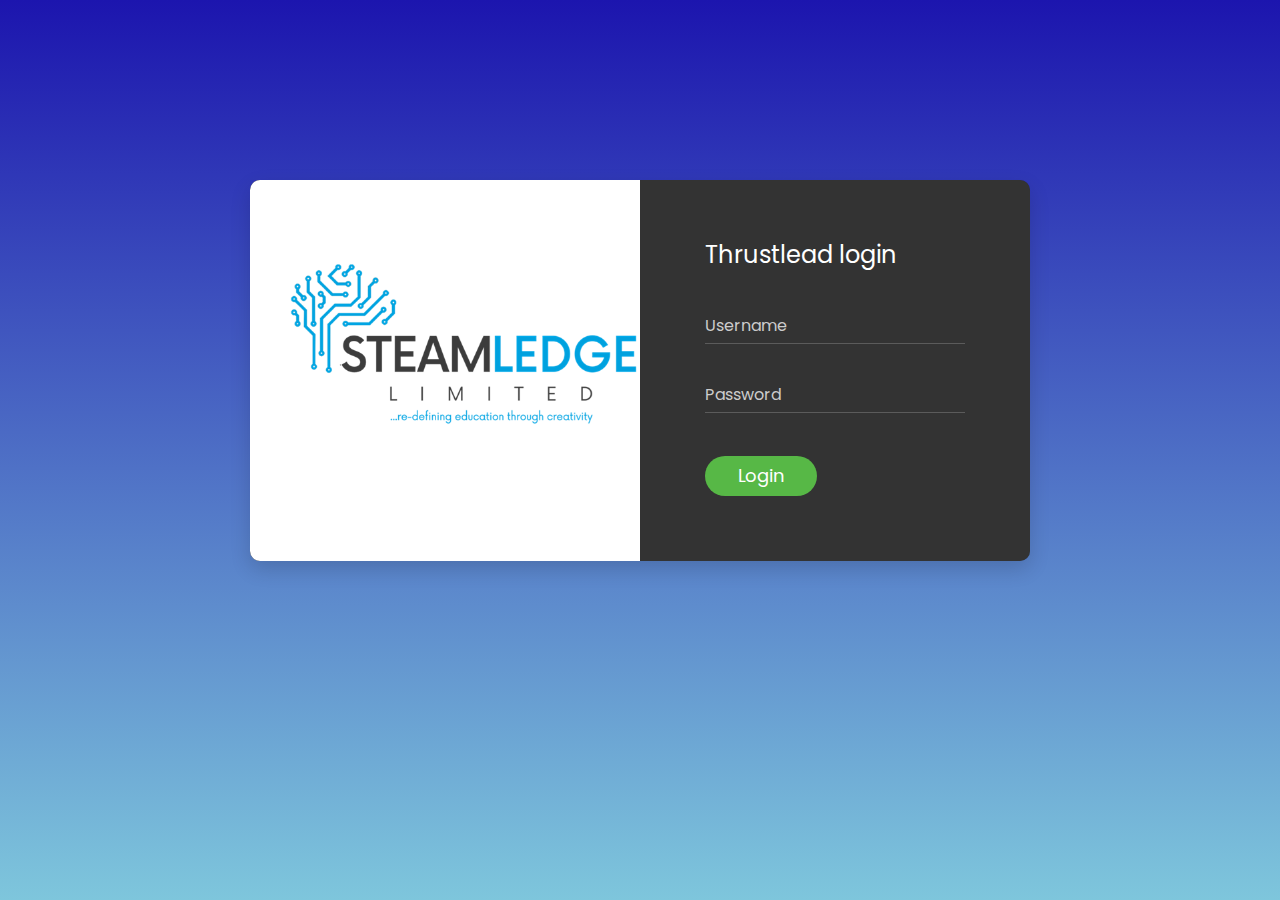
<file: Reporting_App/index.html>
<!DOCTYPE html>
<html lang="en">

<head>
    <!-- Required meta tags-->
    <meta charset="UTF-8">
    <meta name="viewport" content="width=device-width, initial-scale=1, shrink-to-fit=no">
    <meta name="description" content="Colorlib Templates">
    <meta name="author" content="Colorlib">
    <meta name="keywords" content="Colorlib Templates">

    <!-- Title Page-->
    <title>Login</title>

    <!-- Icons font CSS-->
    <link href="vendor/mdi-font/css/material-design-iconic-font.min.css" rel="stylesheet" media="all">
    <link href="vendor/font-awesome-4.7/css/font-awesome.min.css" rel="stylesheet" media="all">
    <!-- Font special for pages-->
    <link href="https://fonts.googleapis.com/css?family=Poppins:100,100i,200,200i,300,300i,400,400i,500,500i,600,600i,700,700i,800,800i,900,900i" rel="stylesheet">

    <!-- Vendor CSS-->
    <link href="vendor/select2/select2.min.css" rel="stylesheet" media="all">
    <link href="vendor/datepicker/daterangepicker.css" rel="stylesheet" media="all">

    <!-- Main CSS-->
    <link href="css/main.css" rel="stylesheet" media="all">
</head>

<body>
    <div class="page-wrapper bg-gra-01 p-t-180 p-b-100 font-poppins">
        <div class="wrapper wrapper--w780">
            <div class="card card-3">
                <div class="card-heading"></div>
                <div class="card-body">
                    <h2 class="title">Thrustlead login</h2>
                    <form action="login.php" method="POST">
                        <div class="input-group">
                            <input class="input--style-3" type="text" placeholder="Username" name="user" id="user" required = "required">
                        </div>
                        <div class="input-group">
                            <input class="input--style-3" type="password" placeholder="Password" name="pass" id="pass" required = "required">
                        </div>
                        <div class="p-t-10">
                            <button class="btn btn--pill btn--green" type="submit">Login</button>
                        </div>
                    </form>
                </div>
            </div>
        </div>
    </div>

    <!-- Jquery JS-->
    <script src="vendor/jquery/jquery.min.js"></script>
    <!-- Vendor JS-->
    <script src="vendor/select2/select2.min.js"></script>
    <script src="vendor/datepicker/moment.min.js"></script>
    <script src="vendor/datepicker/daterangepicker.js"></script>

    <!-- Main JS-->
    <script src="js/global.js"></script>

</body>
</html>
<!-- end document-->
</file>
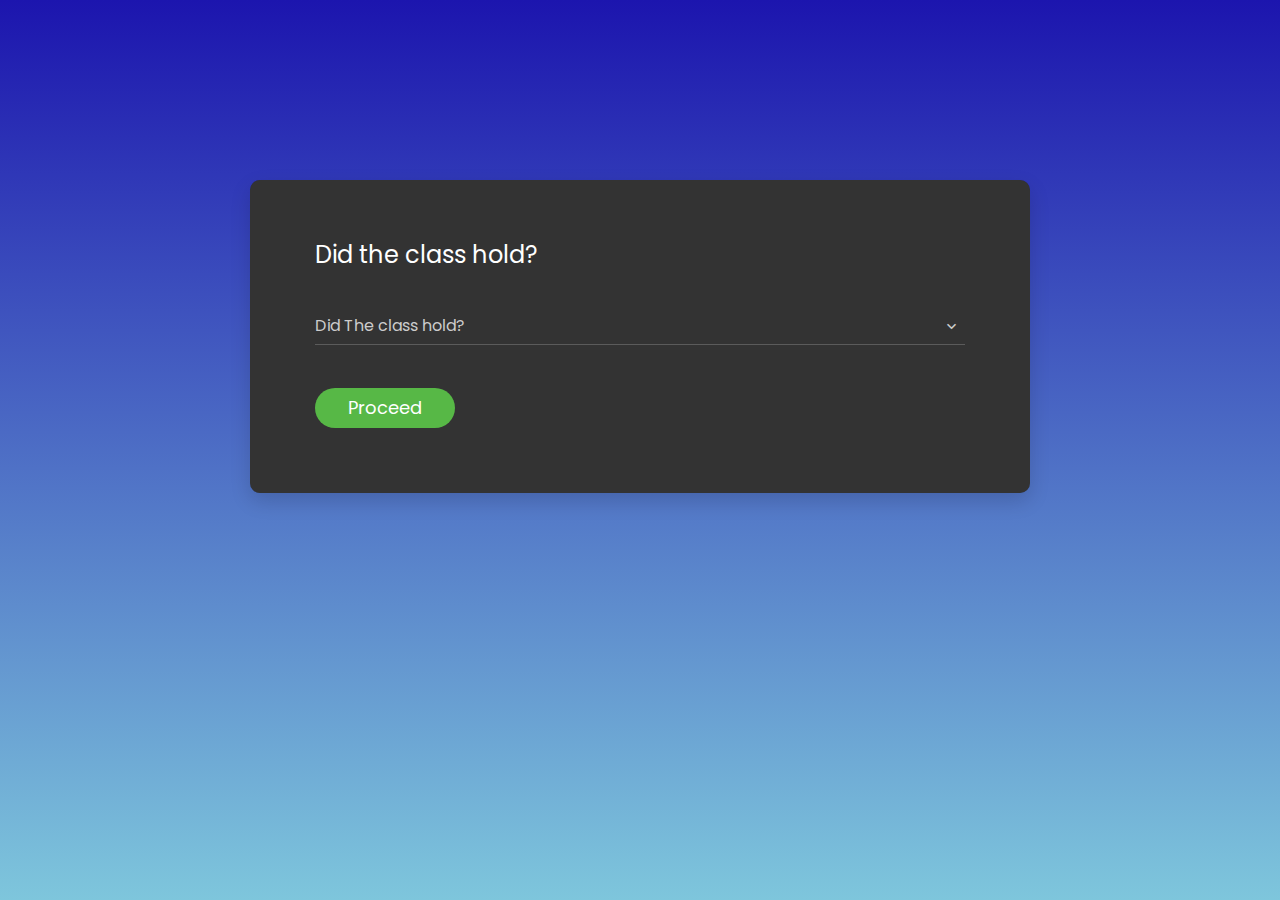
<file: Reporting_App/class.html>
<!DOCTYPE html>
<html lang="en">

<head>
    <!-- Required meta tags-->
    <meta charset="UTF-8">
    <meta name="viewport" content="width=device-width, initial-scale=1, shrink-to-fit=no">
    <meta name="description" content="Colorlib Templates">
    <meta name="author" content="Colorlib">
    <meta name="keywords" content="Colorlib Templates">

    <!-- Title Page-->
    <title>Reports</title>
   
    <!-- Icons font CSS-->
    <link href="vendor/mdi-font/css/material-design-iconic-font.min.css" rel="stylesheet" media="all">
    <link href="vendor/font-awesome-4.7/css/font-awesome.min.css" rel="stylesheet" media="all">
    <!-- Font special for pages-->
    <link href="https://fonts.googleapis.com/css?family=Poppins:100,100i,200,200i,300,300i,400,400i,500,500i,600,600i,700,700i,800,800i,900,900i" rel="stylesheet">

    <!-- Vendor CSS-->
    <link href="vendor/select2/select2.min.css" rel="stylesheet" media="all">
    <link href="vendor/datepicker/daterangepicker.css" rel="stylesheet" media="all">

    <!-- Main CSS-->
    <link href="css/main.css" rel="stylesheet" media="all">
    

    <!--javascript-->
    <link href="js/global.js" rel="--javascript--" media="all">
</head>

<body>
    
    <div class="page-wrapper bg-gra-01 p-t-180 p-b-100 font-poppins">
            <div class="wrapper wrapper--w780">
                    <div class="card card-3">
                        
                        <div class="card-body">
                            <h2 class="title">Did the class hold?</h2>
                            <form method="POST" action="radar.php">
                                
                                <div class="input-group" id="dch">
                                    <div class="rs-select2 js-select-simple select--no-search">
                                        <select name="dch" id="dch" required = "required">
                                            <option disabled="disabled" selected="selected">Did The class hold?</option>
                                            <option value="Yes">Yes</option>
                                            <option value="No">No</option>
                                        </select>
                                        <div class="select-dropdown"></div>
                                    </div>
                                </div>
                                
                                <div class="p-t-10">
                                    <button class="btn btn--pill btn--green" type="submit">Proceed</button>
                                </div>
                            </form>
                      
                    </div>
                </div>
    </div>

    <!-- Jquery JS-->
    <script src="vendor/jquery/jquery.min.js"></script>
    <!-- Vendor JS-->
    <script src="vendor/select2/select2.min.js"></script>
    <script src="vendor/datepicker/moment.min.js"></script>
    <script src="vendor/datepicker/daterangepicker.js"></script>

    <!-- Main JS-->
    <script src="js/global.js"></script>

</body><!-- This templates was made by Colorlib (https://colorlib.com) -->

</html>
<!-- end document-->
</file>
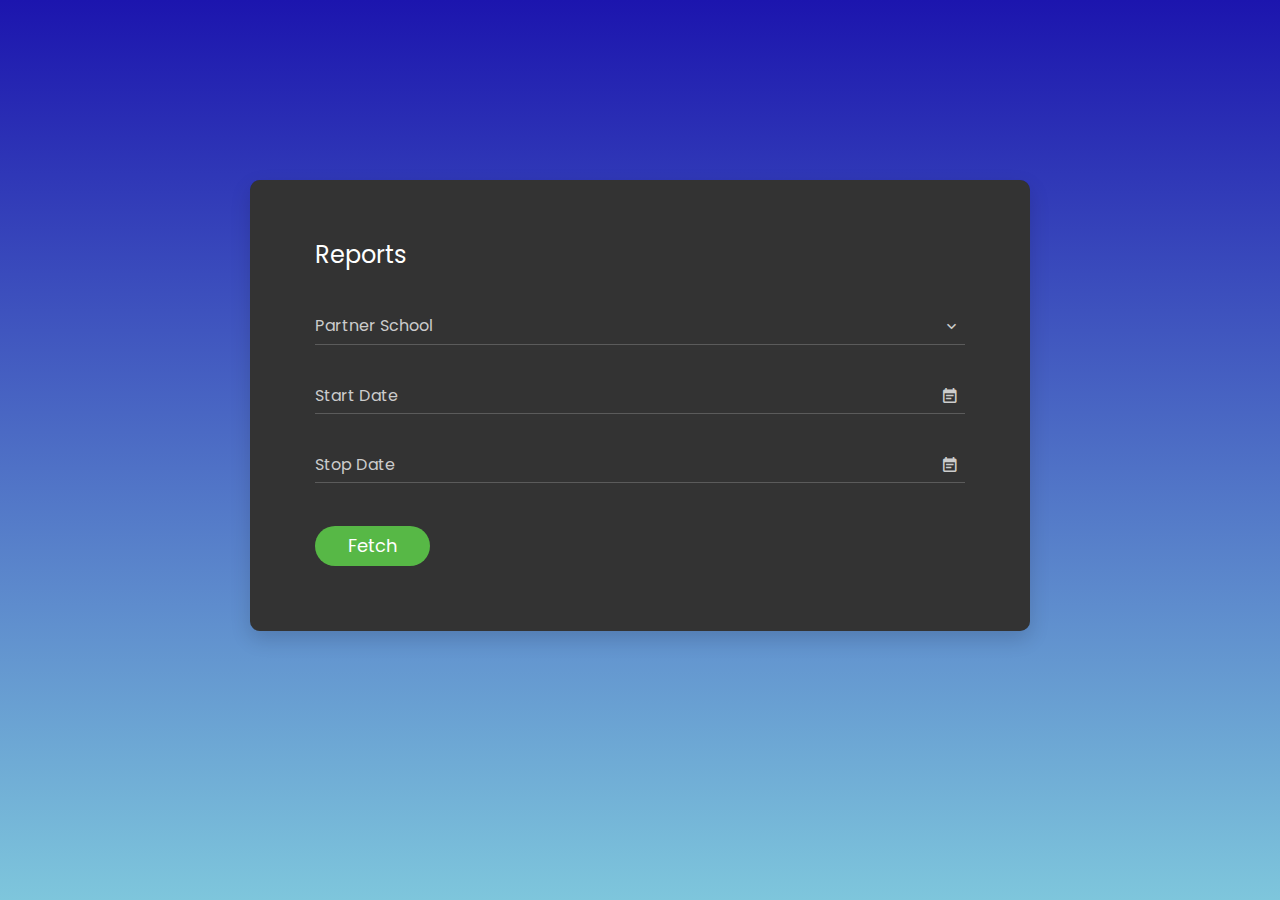
<file: Reporting_App/dearch.html>
<!DOCTYPE html>
<html lang="en">

<head>
    <!-- Required meta tags-->
    <meta charset="UTF-8">
    <meta name="viewport" content="width=device-width, initial-scale=1, shrink-to-fit=no">
    <meta name="description" content="Colorlib Templates">
    <meta name="author" content="Colorlib">
    <meta name="keywords" content="Colorlib Templates">

    <!-- Title Page-->
    <title>Reports</title>
   
    <!-- Icons font CSS-->
    <link href="vendor/mdi-font/css/material-design-iconic-font.min.css" rel="stylesheet" media="all">
    <link href="vendor/font-awesome-4.7/css/font-awesome.min.css" rel="stylesheet" media="all">
    <!-- Font special for pages-->
    <link href="https://fonts.googleapis.com/css?family=Poppins:100,100i,200,200i,300,300i,400,400i,500,500i,600,600i,700,700i,800,800i,900,900i" rel="stylesheet">

    <!-- Vendor CSS-->
    <link href="vendor/select2/select2.min.css" rel="stylesheet" media="all">
    <link href="vendor/datepicker/daterangepicker.css" rel="stylesheet" media="all">

    <!-- Main CSS-->
    <link href="css/main.css" rel="stylesheet" media="all">

    <!--javascript-->
    <link href="js/global.js" rel="--javascript--" media="all">
</head>

<body>

    <div class="page-wrapper bg-gra-01 p-t-180 p-b-100 font-poppins">
            <div class="wrapper wrapper--w780">
                    <div class="card card-3">
                        
                        <div class="card-body">
                            <h2 class="title">Reports</h2>
                            <form method="POST" action="fetch.php">
                                <div class="input-group">
                                    <div class="rs-select2 js-select-simple select--no-search">
                                        <select name="seaps">
                                            <option disabled="disabled" selected="selected">Partner School</option>
                                            <option value="Intercontinental Secondary">Intercontinental Secondary</option>
                                            <option value="Sweet Haven">Sweet Haven</option>
                                            <option value="Andal Science Academy">Andal Science Academy</option>
                                        </select>
                                        <div class="select-dropdown"></div>
                                    </div>
                                </div>
                   
                                <div class="input-group">
                                    <input class="input--style-3 js-datepicker" type="text" placeholder="Start Date" name="sead1">
                                    <i class="zmdi zmdi-calendar-note input-icon js-btn-calendar"></i>
                                </div>
                                <div class="input-group">
                                    <input class="input--style-3 js-datepicker" type="text" placeholder="Stop Date" name="sead2">
                                    <i class="zmdi zmdi-calendar-note input-icon js-btn-calendar"></i>
                                </div>
                                
                                <div class="p-t-10">
                                
                                    <button class="btn btn--pill btn--green" type="submit">Fetch</button>
                                </div>
                            </form>
                      
                    </div>
                </div>
    </div>

    <!-- Jquery JS-->
    <script src="vendor/jquery/jquery.min.js"></script>
    <!-- Vendor JS-->
    <script src="vendor/select2/select2.min.js"></script>
    <script src="vendor/datepicker/moment.min.js"></script>
    <script src="vendor/datepicker/daterangepicker.js"></script>

    <!-- Main JS-->
    <script src="js/global.js"></script>

</body><!-- This templates was made by Colorlib (https://colorlib.com) -->

</html>
<!-- end document-->
</file>
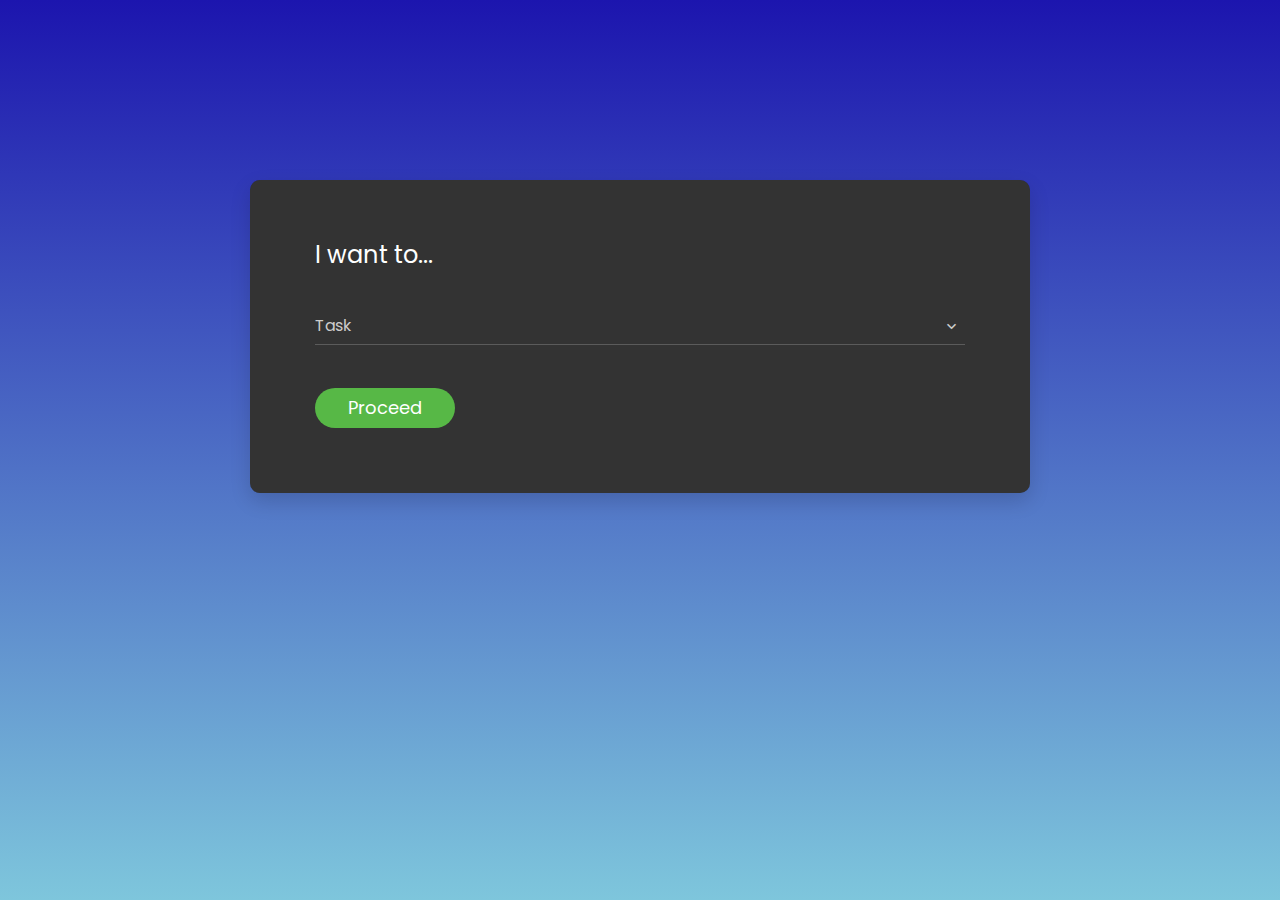
<file: Reporting_App/navigate.html>
<!DOCTYPE html>
<html lang="en">

<head>
    <!-- Required meta tags-->
    <meta charset="UTF-8">
    <meta name="viewport" content="width=device-width, initial-scale=1, shrink-to-fit=no">
    <meta name="description" content="Colorlib Templates">
    <meta name="author" content="Colorlib">
    <meta name="keywords" content="Colorlib Templates">

    <!-- Title Page-->
    <title>Reports</title>
   
    <!-- Icons font CSS-->
    <link href="vendor/mdi-font/css/material-design-iconic-font.min.css" rel="stylesheet" media="all">
    <link href="vendor/font-awesome-4.7/css/font-awesome.min.css" rel="stylesheet" media="all">
    <!-- Font special for pages-->
    <link href="https://fonts.googleapis.com/css?family=Poppins:100,100i,200,200i,300,300i,400,400i,500,500i,600,600i,700,700i,800,800i,900,900i" rel="stylesheet">

    <!-- Vendor CSS-->
    <link href="vendor/select2/select2.min.css" rel="stylesheet" media="all">
    <link href="vendor/datepicker/daterangepicker.css" rel="stylesheet" media="all">

    <!-- Main CSS-->
    <link href="css/main.css" rel="stylesheet" media="all">
    

    <!--javascript-->
    <link href="js/global.js" rel="--javascript--" media="all">
</head>

<body>
    
    <div class="page-wrapper bg-gra-01 p-t-180 p-b-100 font-poppins">
            <div class="wrapper wrapper--w780">
                    <div class="card card-3">
                        
                        <div class="card-body">
                            <h2 class="title">I want to...</h2>
                            <form method="POST" action="navigator.php">
                                
                                <div class="input-group" id="nav">
                                    <div class="rs-select2 js-select-simple select--no-search">
                                        <select name="nav" id="nav" >
                                            <option disabled="disabled" selected="selected">Task</option>
                                            <option value="submit">Submit report</option>
                                            <option value="fetch">Fetch record</option>
                                        </select>
                                        <div class="select-dropdown"></div>
                                    </div>
                                </div>
                                
                                <div class="p-t-10">
                                    <button class="btn btn--pill btn--green" type="submit">Proceed</button>
                                </div>
                            </form>
                      
                    </div>
                </div>
    </div>

    <!-- Jquery JS-->
    <script src="vendor/jquery/jquery.min.js"></script>
    <!-- Vendor JS-->
    <script src="vendor/select2/select2.min.js"></script>
    <script src="vendor/datepicker/moment.min.js"></script>
    <script src="vendor/datepicker/daterangepicker.js"></script>

    <!-- Main JS-->
    <script src="js/global.js"></script>

</body><!-- This templates was made by Colorlib (https://colorlib.com) -->

</html>
<!-- end document-->
</file>
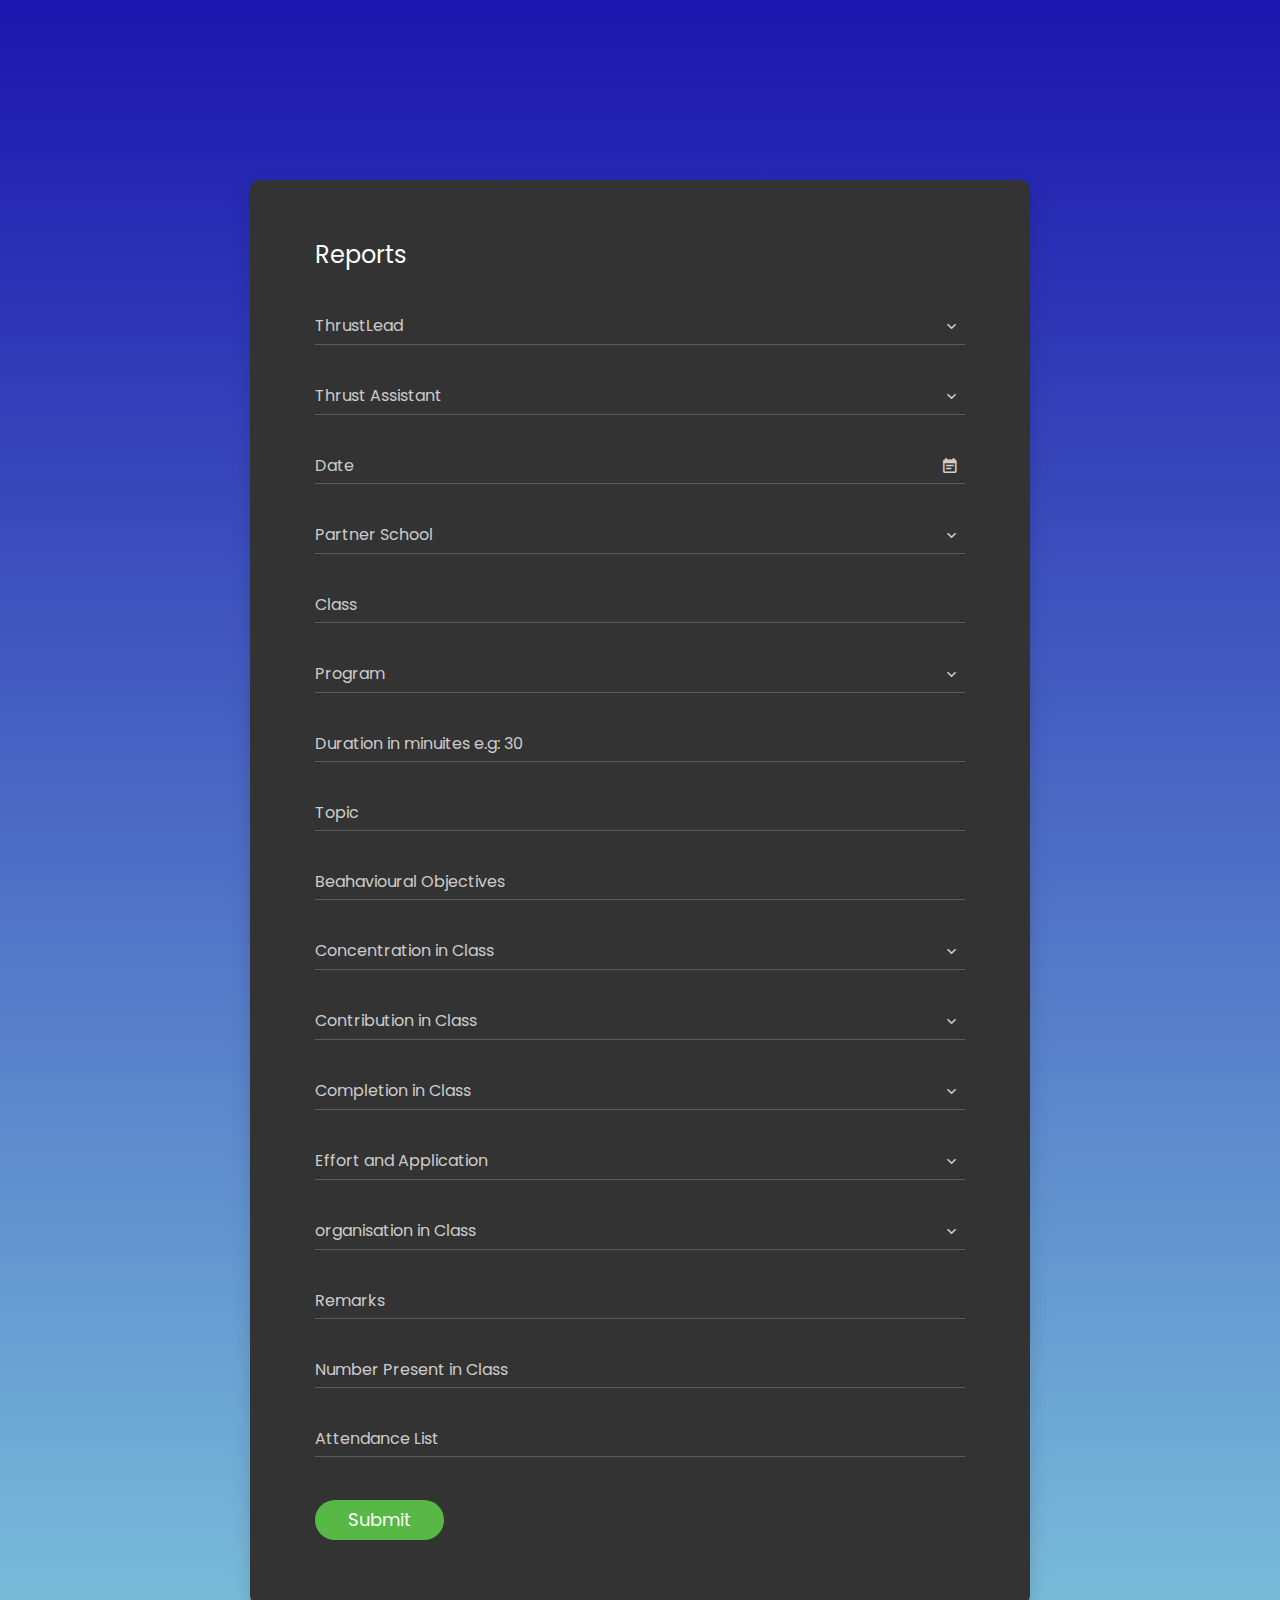
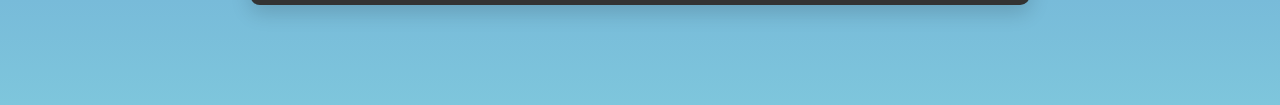
<file: Reporting_App/report.html>
<!DOCTYPE html>
<html lang="en">

<head>
    <!-- Required meta tags-->
    <meta charset="UTF-8">
    <meta name="viewport" content="width=device-width, initial-scale=1, shrink-to-fit=no">
    <meta name="description" content="Colorlib Templates">
    <meta name="author" content="Colorlib">
    <meta name="keywords" content="Colorlib Templates">
    <!-- JS for popup-->
    <script type="text/javascript">
        function show_alert()
        {
        alert("Your report has been submitted");
        }
        </script>
    <!-- Title Page-->
    <title>Class Progress Reports</title>
   
    <!-- Icons font CSS-->
    <link href="vendor/mdi-font/css/material-design-iconic-font.min.css" rel="stylesheet" media="all">
    <link href="vendor/font-awesome-4.7/css/font-awesome.min.css" rel="stylesheet" media="all">
    <!-- Font special for pages-->
    <link href="https://fonts.googleapis.com/css?family=Poppins:100,100i,200,200i,300,300i,400,400i,500,500i,600,600i,700,700i,800,800i,900,900i" rel="stylesheet">

    <!-- Vendor CSS-->
    <link href="vendor/select2/select2.min.css" rel="stylesheet" media="all">
    <link href="vendor/datepicker/daterangepicker.css" rel="stylesheet" media="all">

    <!-- Main CSS-->
    <link href="css/main.css" rel="stylesheet" media="all">

    <!--javascript-->
    <link href="js/global.js" rel="--javascript--" media="all">
</head>

<body>

    <div class="page-wrapper bg-gra-01 p-t-180 p-b-100 font-poppins">
            <div class="wrapper wrapper--w780">
                    <div class="card card-3">
                        
                        <div class="card-body">
                            <h2 class="title">Reports</h2>
                            <form method="POST" action="ch.php">
                                <div class="input-group">
                                    <div class="rs-select2 js-select-simple select--no-search">
                                        <select name="ThrustLh" required = "required">
                                            <option disabled="disabled" selected="selected">ThrustLead</option>
                                            <option value="Peter Olu">Peter Olu</option>
                                            <option value="Ibrahim Azeez">Ibrahim Azeez</option>
                                            <option value="Abdul-Ganiyyu Abdul-Kareem">Abdul-Ganiyyu Abdul-Kareem</option>
                                            <option value="Zainab Ladan">Zainab Ladan</option>
                                        </select>
                                        <div class="select-dropdown"></div>
                                    </div>
                                </div>
                                <div class="input-group">
                                    <div class="rs-select2 js-select-simple select--no-search">
                                        <select name="ThrustAh" required = "required">
                                            <option disabled="disabled" selected="selected">Thrust Assistant</option>
                                            <option value="Peter Olu">Peter Olu</option>
                                            <option value="Ibrahim Azeez">Ibrahim Azeez</option>
                                            <option value="Abdul-Ganiyyu Abdul-Kareem">Abdul-Ganiyyu Abdul-Kareem</option>
                                            <option value="Zainab Ladan">Zainab Ladan</option>
                                            <option value="none">None</option>
                                        </select>
                                        <div class="select-dropdown"></div>
                                    </div>
                                </div>
                                <div class="input-group">
                                    <input required = "required" class="input--style-3 js-datepicker" type="text" placeholder="Date" name="Dateh">
                                    <i class="zmdi zmdi-calendar-note input-icon js-btn-calendar"></i>
                                </div>
                                <div class="input-group">
                                    <div class="rs-select2 js-select-simple select--no-search">
                                        <select name="School" required = "required">
                                            <option disabled="disabled" selected="selected">Partner School</option>
                                            <option value="Intercontinental Secondary">Intercontinental Secondary</option>
                                            <option value="Sweet haven">Sweet Haven</option>
                                            <option value="Andal Science Academy">Andal Science Academy</option>
                                            
                                        </select>
                                        <div class="select-dropdown"></div>
                                    </div>
                                </div>
                                <div class="input-group">
                                    <input required = "required" class="input--style-3" type="text" placeholder="Class" name="class">
                                </div>
                                <div class="input-group">
                                    <div class="rs-select2 js-select-simple select--no-search">
                                        <select name="Program" required = "required">
                                            <option disabled="disabled" selected="selected">Program</option>
                                            <option value="PCC1">PCC1</option>
                                            <option value="PCC2">PCC2</option>
                                            <option value="SCC1">SCC1</option>
                                            <option value="SCC2">SCC2</option>
                                        </select>
                                        <div class="select-dropdown"></div>
                                    </div>
                                </div>
                                <div class="input-group">
                                    <input required = "required" class="input--style-3" type="text" placeholder="Duration in minuites e.g: 30" name="dura">
                                </div>
                                <div class="input-group">
                                    <input required = "required" class="input--style-3" type="text" placeholder="Topic" name="topic">
                                </div>
                                <div class="input-group">
                                    <input required = "required" class="input--style-3" type="text" placeholder="Beahavioural Objectives" name="behoj">
                                </div>
                                <div class="input-group">
                                    <div class="rs-select2 js-select-simple select--no-search">
                                        <select name="Concent" required = "required">
                                            <option disabled="disabled" selected="selected">Concentration in Class</option>
                                            <option value="Excellent">Excellent</option>
                                            <option value="Good">Good</option>
                                            <option value="Satisfactory">Satisfactory</option>
                                            <option value="Weak">Weak</option>
                                            <option value="Poor">Poor</option>
                                        </select>
                                        <div class="select-dropdown"></div>
                                    </div>
                                </div>
                                <div class="input-group">
                                    <div class="rs-select2 js-select-simple select--no-search">
                                        <select name="Contri" required = "required">
                                            <option disabled="disabled" selected="selected">Contribution in Class</option>
                                            <option value="Excellent">Excellent</option>
                                            <option value="Good">Good</option>
                                            <option value="Satisfactory">Satisfactory</option>
                                            <option value="Weak">Weak</option>
                                            <option value="Poor">Poor</option>
                                        </select>
                                        <div class="select-dropdown"></div>
                                    </div>
                                </div>
                                <div class="input-group">
                                    <div class="rs-select2 js-select-simple select--no-search">
                                        <select name="compl" required = "required">
                                            <option disabled="disabled" selected="selected">Completion in Class</option>
                                            <option value="Excellent">Excellent</option>
                                            <option value="Good">Good</option>
                                            <option value="Satisfactory">Satisfactory</option>
                                            <option value="Weak">Weak</option>
                                            <option value="Poor">Poor</option>
                                        </select>
                                        <div class="select-dropdown"></div>
                                    </div>
                                </div>
                                <div class="input-group">
                                    <div class="rs-select2 js-select-simple select--no-search">
                                        <select name="eaa" required = "required">
                                            <option disabled="disabled" selected="selected">Effort and Application</option>
                                            <option value="Excellent">Excellent</option>
                                            <option value="Good">Good</option>
                                            <option value="Satisfactory">Satisfactory</option>
                                            <option value="Weak">Weak</option>
                                            <option value="Poor">Poor</option>
                                        </select>
                                        <div class="select-dropdown"></div>
                                    </div>
                                </div>
                                <div class="input-group">
                                    <div class="rs-select2 js-select-simple select--no-search">
                                        <select name="organ" required = "required">
                                            <option disabled="disabled" selected="selected">organisation in Class</option>
                                            <option value="Excellent">Excellent</option>
                                            <option value="Good">Good</option>
                                            <option value="Satisfactory">Satisfactory</option>
                                            <option value="Weak">Weak</option>
                                            <option value="Poor">Poor</option>
                                        </select>
                                        <div class="select-dropdown"></div>
                                    </div>
                                </div>
                                
                                <div class="input-group">
                                    <input required = "required" class="input--style-3" type="text" placeholder="Remarks" name="rema" >
                                </div>
                                <div class="input-group">
                                    <input required = "required" class="input--style-3" type="text" placeholder="Number Present in Class" name="attnum" >
                                </div>
                                <div class="input-group">
                                    <input required = "required" class="input--style-3" type="textarea" placeholder="Attendance List" name="Attendance">
                                </div>
                                <div class="p-t-10">
                                
                                    <button class="btn btn--pill btn--green" type="submit" onclick="show_alert()">Submit</button>
                                </div>
                            </form>
                      
                    </div>
                </div>
    </div>

    <!-- Jquery JS-->
    <script src="vendor/jquery/jquery.min.js"></script>
    <!-- Vendor JS-->
    <script src="vendor/select2/select2.min.js"></script>
    <script src="vendor/datepicker/moment.min.js"></script>
    <script src="vendor/datepicker/daterangepicker.js"></script>

    <!-- Main JS-->
    <script src="js/global.js"></script>

</body><!-- This templates was made by Colorlib (https://colorlib.com) -->

</html>
<!-- end document-->
</file>
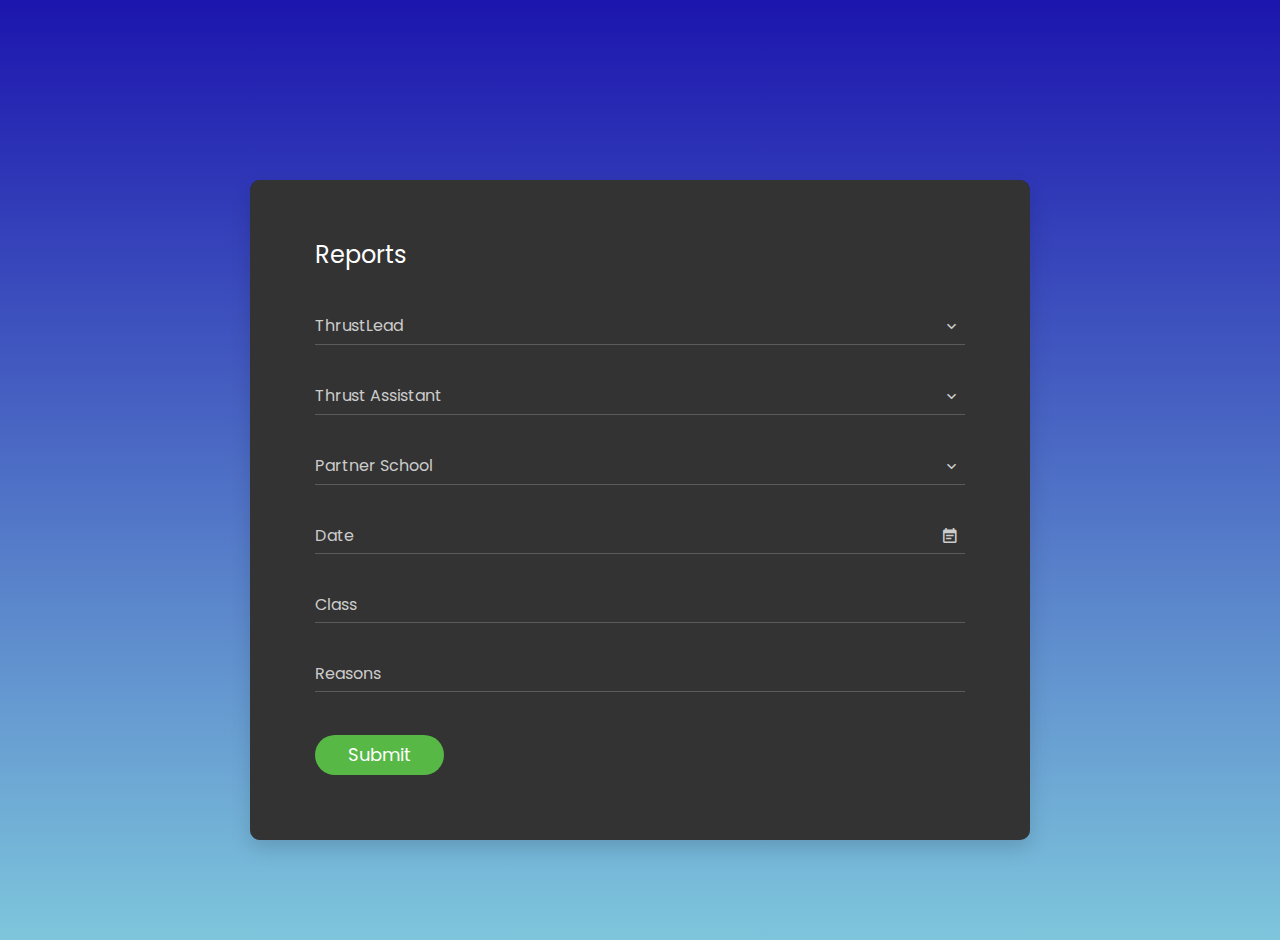
<file: Reporting_App/report_null.html>
<!DOCTYPE html>
<html lang="en">

<head>
    <!-- Required meta tags-->
    <meta charset="UTF-8">
    <meta name="viewport" content="width=device-width, initial-scale=1, shrink-to-fit=no">
    <meta name="description" content="Colorlib Templates">
    <meta name="author" content="Colorlib">
    <meta name="keywords" content="Colorlib Templates">
    <!-- Confirmation-->
    <script type="text/javascript">
        function show_alert()
        {
        alert("Your report has been submitted");
        }
        </script>

    <!-- Title Page-->
    <title>Reports</title>
   
    <!-- Icons font CSS-->
    <link href="vendor/mdi-font/css/material-design-iconic-font.min.css" rel="stylesheet" media="all">
    <link href="vendor/font-awesome-4.7/css/font-awesome.min.css" rel="stylesheet" media="all">
    <!-- Font special for pages-->
    <link href="https://fonts.googleapis.com/css?family=Poppins:100,100i,200,200i,300,300i,400,400i,500,500i,600,600i,700,700i,800,800i,900,900i" rel="stylesheet">

    <!-- Vendor CSS-->
    <link href="vendor/select2/select2.min.css" rel="stylesheet" media="all">
    <link href="vendor/datepicker/daterangepicker.css" rel="stylesheet" media="all">

    <!-- Main CSS-->
    <link href="css/main.css" rel="stylesheet" media="all">

    <!--javascript-->
    <link href="js/global.js" rel="--javascript--" media="all">
</head>

<body>
   
    <div class="page-wrapper bg-gra-01 p-t-180 p-b-100 font-poppins">
            <div class="wrapper wrapper--w780">
                    <div class="card card-3">
                        
                        <div class="card-body">
                            <h2 class="title">Reports</h2>
                            <form method="POST" action="cdh.php">
                                <div class="input-group">
                                    <div class="rs-select2 js-select-simple select--no-search">
                                        <select name="thrustlead" required = "required">
                                            <option disabled="disabled" selected="selected">ThrustLead</option>
                                            <option value="Peter Olu">Peter Olu</option>
                                            <option value="Ibrahim Azeez">Ibrahim Azeez</option>
                                            <option value="Abdul-Ganiyyu Abdul-Kareem">Abdul-Ganiyyu Abdul-Kareem</option>
                                            <option value="Zainab Ladan">Zainab Ladan</option>
                                        </select>
                                        <div class="select-dropdown"></div>
                                    </div>
                                </div>
                                <div class="input-group">
                                    <div class="rs-select2 js-select-simple select--no-search">
                                        <select name="thrustassistant" required = "required">
                                            <option disabled="disabled" selected="selected">Thrust Assistant</option>
                                            <option value="Peter Olu">Peter Olu</option>
                                            <option value="Ibrahim Azeez">Ibrahim Azeez</option>
                                            <option value="Abdul-Ganiyyu Abdul-Kareem">Abdul-Ganiyyu Abdul-Kareem</option>
                                            <option value="Zainab Ladan">Zainab Ladan</option>
                                        </select>
                                        <div class="select-dropdown"></div>
                                    </div>
                                </div>
                                <div class="input-group">
                                    <div class="rs-select2 js-select-simple select--no-search">
                                        <select name="partskul" required = "required">
                                            <option disabled="disabled" selected="selected">Partner School</option>
                                            <option value="Intercontinental College">Intercontinental Secondary</option>
                                            <option value="Sweet Haven">Sweet Haven</option>
                                            <option value="Andal Science Academy">Andal Science Academy</option>
                                            <option value="none">None</option>
                                        </select>
                                        <div class="select-dropdown"></div>
                                    </div>
                                </div>
                                <div class="input-group">
                                    <input class="input--style-3 js-datepicker" type="text" placeholder="Date" name="datey" required = "required">
                                    <i class="zmdi zmdi-calendar-note input-icon js-btn-calendar"></i>
                                </div>
                               
                                <div class="input-group">
                                     <input class="input--style-3" type="text" placeholder="Class" name="class" required = "required">
                                 </div>
                                 <div class="input-group">
                                        <input class="input--style-3" type="text" placeholder="Reasons" name="reasons" required = "required">
                                 </div>
                                <div class="p-t-10">
                                    <button class="btn btn--pill btn--green" type="submit" onclick="show_alert()" value="show alert box">Submit</button>
                                </div>
                            </form>
                      
                    </div>
                </div>
    </div>

    <!-- Jquery JS-->
    <script src="vendor/jquery/jquery.min.js"></script>
    <!-- Vendor JS-->
    <script src="vendor/select2/select2.min.js"></script>
    <script src="vendor/datepicker/moment.min.js"></script>
    <script src="vendor/datepicker/daterangepicker.js"></script>

    <!-- Main JS-->
    <script src="js/global.js"></script>

</body><!-- This templates was made by Colorlib (https://colorlib.com) -->

</html>
<!-- end document-->
</file>
<file: Reporting_App/vendor/datepicker/daterangepicker.css>
.daterangepicker {
  position: absolute;
  color: inherit;
  background-color: #fff;
  border-radius: 4px;
  width: 278px;
  padding: 4px;
  margin-top: 1px;
  top: 100px;
  left: 20px;
  /* Calendars */ }
  .daterangepicker:before, .daterangepicker:after {
    position: absolute;
    display: inline-block;
    border-bottom-color: rgba(0, 0, 0, 0.2);
    content: ''; }
  .daterangepicker:before {
    top: -7px;
    border-right: 7px solid transparent;
    border-left: 7px solid transparent;
    border-bottom: 7px solid #ccc; }
  .daterangepicker:after {
    top: -6px;
    border-right: 6px solid transparent;
    border-bottom: 6px solid #fff;
    border-left: 6px solid transparent; }
  .daterangepicker.opensleft:before {
    right: 9px; }
  .daterangepicker.opensleft:after {
    right: 10px; }
  .daterangepicker.openscenter:before {
    left: 0;
    right: 0;
    width: 0;
    margin-left: auto;
    margin-right: auto; }
  .daterangepicker.openscenter:after {
    left: 0;
    right: 0;
    width: 0;
    margin-left: auto;
    margin-right: auto; }
  .daterangepicker.opensright:before {
    left: 9px; }
  .daterangepicker.opensright:after {
    left: 10px; }
  .daterangepicker.dropup {
    margin-top: -5px; }
    .daterangepicker.dropup:before {
      top: initial;
      bottom: -7px;
      border-bottom: initial;
      border-top: 7px solid #ccc; }
    .daterangepicker.dropup:after {
      top: initial;
      bottom: -6px;
      border-bottom: initial;
      border-top: 6px solid #fff; }
  .daterangepicker.dropdown-menu {
    max-width: none;
    z-index: 3001; }
  .daterangepicker.single .ranges, .daterangepicker.single .calendar {
    float: none; }
  .daterangepicker.show-calendar .calendar {
    display: block; }
  .daterangepicker .calendar {
    display: none;
    max-width: 270px;
    margin: 4px; }
    .daterangepicker .calendar.single .calendar-table {
      border: none; }
    .daterangepicker .calendar th, .daterangepicker .calendar td {
      white-space: nowrap;
      text-align: center;
      min-width: 32px; }
  .daterangepicker .calendar-table {
    border: 1px solid #fff;
    padding: 4px;
    border-radius: 4px;
    background-color: #fff; }
  .daterangepicker table {
    width: 100%;
    margin: 0; }
  .daterangepicker td, .daterangepicker th {
    text-align: center;
    width: 20px;
    height: 20px;
    border-radius: 4px;
    border: 1px solid transparent;
    white-space: nowrap;
    cursor: pointer; }
    .daterangepicker td.available:hover, .daterangepicker th.available:hover {
      background-color: #eee;
      border-color: transparent;
      color: inherit; }
    .daterangepicker td.week, .daterangepicker th.week {
      font-size: 80%;
      color: #ccc; }
  .daterangepicker td.off, .daterangepicker td.off.in-range, .daterangepicker td.off.start-date, .daterangepicker td.off.end-date {
    background-color: #fff;
    border-color: transparent;
    color: #999; }
  .daterangepicker td.in-range {
    background-color: #ebf4f8;
    border-color: transparent;
    color: #000;
    border-radius: 0; }
  .daterangepicker td.start-date {
    border-radius: 4px 0 0 4px; }
  .daterangepicker td.end-date {
    border-radius: 0 4px 4px 0; }
  .daterangepicker td.start-date.end-date {
    border-radius: 4px; }
  .daterangepicker td.active, .daterangepicker td.active:hover {
    background-color: #357ebd;
    border-color: transparent;
    color: #fff; }
  .daterangepicker th.month {
    width: auto; }
  .daterangepicker td.disabled, .daterangepicker option.disabled {
    color: #999;
    cursor: not-allowed;
    text-decoration: line-through; }
  .daterangepicker select.monthselect, .daterangepicker select.yearselect {
    font-size: 12px;
    padding: 1px;
    height: auto;
    margin: 0;
    cursor: default; }
  .daterangepicker select.monthselect {
    margin-right: 2%;
    width: 56%; }
  .daterangepicker select.yearselect {
    width: 40%; }
  .daterangepicker select.hourselect, .daterangepicker select.minuteselect, .daterangepicker select.secondselect, .daterangepicker select.ampmselect {
    width: 50px;
    margin-bottom: 0; }
  .daterangepicker .input-mini {
    border: 1px solid #ccc;
    border-radius: 4px;
    color: #555;
    height: 30px;
    line-height: 30px;
    display: block;
    vertical-align: middle;
    margin: 0 0 5px 0;
    padding: 0 6px 0 28px;
    width: 100%; }
    .daterangepicker .input-mini.active {
      border: 1px solid #08c;
      border-radius: 4px; }
  .daterangepicker .daterangepicker_input {
    position: relative; }
    .daterangepicker .daterangepicker_input i {
      position: absolute;
      left: 8px;
      top: 8px; }
  .daterangepicker.rtl .input-mini {
    padding-right: 28px;
    padding-left: 6px; }
  .daterangepicker.rtl .daterangepicker_input i {
    left: auto;
    right: 8px; }
  .daterangepicker .calendar-time {
    text-align: center;
    margin: 5px auto;
    line-height: 30px;
    position: relative;
    padding-left: 28px; }
    .daterangepicker .calendar-time select.disabled {
      color: #ccc;
      cursor: not-allowed; }

.ranges {
  font-size: 11px;
  float: none;
  margin: 4px;
  text-align: left; }
  .ranges ul {
    list-style: none;
    margin: 0 auto;
    padding: 0;
    width: 100%; }
  .ranges li {
    font-size: 13px;
    background-color: #f5f5f5;
    border: 1px solid #f5f5f5;
    border-radius: 4px;
    color: #08c;
    padding: 3px 12px;
    margin-bottom: 8px;
    cursor: pointer; }
    .ranges li:hover {
      background-color: #08c;
      border: 1px solid #08c;
      color: #fff; }
    .ranges li.active {
      background-color: #08c;
      border: 1px solid #08c;
      color: #fff; }

/*  Larger Screen Styling */
@media (min-width: 564px) {
  .daterangepicker {
    width: auto; }
    .daterangepicker .ranges ul {
      width: 160px; }
    .daterangepicker.single .ranges ul {
      width: 100%; }
    .daterangepicker.single .calendar.left {
      clear: none; }
    .daterangepicker.single.ltr .ranges, .daterangepicker.single.ltr .calendar {
      float: left; }
    .daterangepicker.single.rtl .ranges, .daterangepicker.single.rtl .calendar {
      float: right; }
    .daterangepicker.ltr {
      direction: ltr;
      text-align: left; }
      .daterangepicker.ltr .calendar.left {
        clear: left;
        margin-right: 0; }
        .daterangepicker.ltr .calendar.left .calendar-table {
          border-right: none;
          border-top-right-radius: 0;
          border-bottom-right-radius: 0; }
      .daterangepicker.ltr .calendar.right {
        margin-left: 0; }
        .daterangepicker.ltr .calendar.right .calendar-table {
          border-left: none;
          border-top-left-radius: 0;
          border-bottom-left-radius: 0; }
      .daterangepicker.ltr .left .daterangepicker_input {
        padding-right: 12px; }
      .daterangepicker.ltr .calendar.left .calendar-table {
        padding-right: 12px; }
      .daterangepicker.ltr .ranges, .daterangepicker.ltr .calendar {
        float: left; }
    .daterangepicker.rtl {
      direction: rtl;
      text-align: right; }
      .daterangepicker.rtl .calendar.left {
        clear: right;
        margin-left: 0; }
        .daterangepicker.rtl .calendar.left .calendar-table {
          border-left: none;
          border-top-left-radius: 0;
          border-bottom-left-radius: 0; }
      .daterangepicker.rtl .calendar.right {
        margin-right: 0; }
        .daterangepicker.rtl .calendar.right .calendar-table {
          border-right: none;
          border-top-right-radius: 0;
          border-bottom-right-radius: 0; }
      .daterangepicker.rtl .left .daterangepicker_input {
        padding-left: 12px; }
      .daterangepicker.rtl .calendar.left .calendar-table {
        padding-left: 12px; }
      .daterangepicker.rtl .ranges, .daterangepicker.rtl .calendar {
        text-align: right;
        float: right; } }
@media (min-width: 730px) {
  .daterangepicker .ranges {
    width: auto; }
  .daterangepicker.ltr .ranges {
    float: left; }
  .daterangepicker.rtl .ranges {
    float: right; }
  .daterangepicker .calendar.left {
    clear: none !important; } }
</file>
<file: Reporting_App/css/main.css>
/* ==========================================================================
   #FONT
   ========================================================================== */
.font-robo {
  font-family: "Roboto", "Arial", "Helvetica Neue", sans-serif;
}

.font-poppins {
  font-family: "Poppins", "Arial", "Helvetica Neue", sans-serif;
}

/* ==========================================================================
   #GRID
   ========================================================================== */
.row {
  display: -webkit-box;
  display: -webkit-flex;
  display: -moz-box;
  display: -ms-flexbox;
  display: flex;
  -webkit-flex-wrap: wrap;
  -ms-flex-wrap: wrap;
  flex-wrap: wrap;
}

.row-space {
  -webkit-box-pack: justify;
  -webkit-justify-content: space-between;
  -moz-box-pack: justify;
  -ms-flex-pack: justify;
  justify-content: space-between;
}

.col-2 {
  width: -webkit-calc((100% - 60px) / 2);
  width: -moz-calc((100% - 60px) / 2);
  width: calc((100% - 60px) / 2);
}

@media (max-width: 767px) {
  .col-2 {
    width: 100%;
  }
}

/* ==========================================================================
   #BOX-SIZING
   ========================================================================== */
/**
 * More sensible default box-sizing:
 * css-tricks.com/inheriting-box-sizing-probably-slightly-better-best-practice
 */
html {
  -webkit-box-sizing: border-box;
  -moz-box-sizing: border-box;
  box-sizing: border-box;
}

* {
  padding: 0;
  margin: 0;
}

*, *:before, *:after {
  -webkit-box-sizing: inherit;
  -moz-box-sizing: inherit;
  box-sizing: inherit;
}

/* ==========================================================================
   #RESET
   ========================================================================== */
/**
 * A very simple reset that sits on top of Normalize.css.
 */
body,
h1, h2, h3, h4, h5, h6,
blockquote, p, pre,
dl, dd, ol, ul,
figure,
hr,
fieldset, legend {
  margin: 0;
  padding: 0;
}

/**
 * Remove trailing margins from nested lists.
 */
li > ol,
li > ul {
  margin-bottom: 0;
}

/**
 * Remove default table spacing.
 */
table {
  border-collapse: collapse;
  width: 100%;
  color: #4da2d0;
  font-family: monospace;
  font-size: 24px;
  text-align: left;
}
.t1{

}
.t2{

}

/**
 * 1. Reset Chrome and Firefox behaviour which sets a `min-width: min-content;`
 *    on fieldsets.
 */
fieldset {
  min-width: 0;
  /* [1] */
  border: 0;
}

button {
  outline: none;
  background: none;
  border: none;
}

/* ==========================================================================
   #PAGE WRAPPER
   ========================================================================== */
.page-wrapper {
  min-height: 100vh;
}

body {
  font-family: "Poppins", "Arial", "Helvetica Neue", sans-serif;
  font-weight: 400;
  font-size: 14px;
}

h1, h2, h3, h4, h5, h6 {
  font-weight: 400;
}

h1 {
  font-size: 36px;
}

h2 {
  font-size: 30px;
}

h3 {
  font-size: 24px;
}

h4 {
  font-size: 18px;
}

h5 {
  font-size: 15px;
}

h6 {
  font-size: 13px;
}

/* ==========================================================================
   #BACKGROUND
   ========================================================================== */
.bg-blue {
  background: #2c6ed5;
}

.bg-red {
  background: #4da2d0;
}

.bg-gra-01 {
  background: -webkit-gradient(linear, left bottom, left top, from(#7ec6dc), to(#1c15ae));
  background: -webkit-linear-gradient(bottom, #7ec6dc 0%, #1c15ae 100%);
  background: -moz-linear-gradient(bottom, #7ec6dc 0%, #1c15ae 100%);
  background: -o-linear-gradient(bottom, #7ec6dc 0%, #1c15ae 100%);
  background: linear-gradient(to top, #7ec6dc 0%, #1c15ae 100%);
}

/* ==========================================================================
   #SPACING
   ========================================================================== */
.p-t-100 {
  padding-top: 100px;
}

.p-t-180 {
  padding-top: 180px;
}

.p-t-20 {
  padding-top: 20px;
}

.p-t-10 {
  padding-top: 10px;
}

.p-t-30 {
  padding-top: 30px;
}

.p-b-100 {
  padding-bottom: 100px;
}

/* ==========================================================================
   #WRAPPER
   ========================================================================== */
.wrapper {
  margin: 0 auto;
}

.wrapper--w960 {
  max-width: 960px;
}

.wrapper--w780 {
  max-width: 780px;
  
}

.wrapper--w680 {
  max-width: 680px;
}

/* ==========================================================================
   #BUTTON
   ========================================================================== */
.btn {
  display: inline-block;
  line-height: 40px;
  padding: 0 33px;
  font-family: Poppins, Arial, "Helvetica Neue", sans-serif;
  cursor: pointer;
  color: #fff;
  -webkit-transition: all 0.4s ease;
  -o-transition: all 0.4s ease;
  -moz-transition: all 0.4s ease;
  transition: all 0.4s ease;
  font-size: 18px;
}

.btn--radius {
  -webkit-border-radius: 3px;
  -moz-border-radius: 3px;
  border-radius: 3px;
}

.btn--pill {
  -webkit-border-radius: 20px;
  -moz-border-radius: 20px;
  border-radius: 20px;
}

.btn--green {
  background: #57b846;
}

.btn--green:hover {
  background: #4dae3c;
}

/* ==========================================================================
   #DATE PICKER
   ========================================================================== */
td.active {
  background-color: #2c6ed5;
}

input[type="date" i] {
  padding: 14px;
}

.table-condensed td, .table-condensed th {
  font-size: 14px;
  font-family: "Roboto", "Arial", "Helvetica Neue", sans-serif;
  font-weight: 400;
}

.daterangepicker td {
  width: 40px;
  height: 30px;
}

.daterangepicker {
  border: none;
  -webkit-box-shadow: 0px 8px 20px 0px rgba(0, 0, 0, 0.15);
  -moz-box-shadow: 0px 8px 20px 0px rgba(0, 0, 0, 0.15);
  box-shadow: 0px 8px 20px 0px rgba(0, 0, 0, 0.15);
  display: none;
  border: 1px solid #e0e0e0;
  margin-top: 5px;
}

.daterangepicker::after, .daterangepicker::before {
  display: none;
}

.daterangepicker thead tr th {
  padding: 10px 0;
}

.daterangepicker .table-condensed th select {
  border: 1px solid #ccc;
  -webkit-border-radius: 3px;
  -moz-border-radius: 3px;
  border-radius: 3px;
  font-size: 14px;
  padding: 5px;
  outline: none;
}

/* ==========================================================================
   #FORM
   ========================================================================== */
input {
  outline: none;
  margin: 0;
  border: none;
  -webkit-box-shadow: none;
  -moz-box-shadow: none;
  box-shadow: none;
  width: 100%;
  font-size: 14px;
  font-family: inherit;
}

.input-icon {
  position: absolute;
  font-size: 18px;
  color: #ccc;
  right: 8px;
  top: 50%;
  -webkit-transform: translateY(-50%);
  -moz-transform: translateY(-50%);
  -ms-transform: translateY(-50%);
  -o-transform: translateY(-50%);
  transform: translateY(-50%);
  cursor: pointer;
}

.input-group {
  position: relative;
  margin-bottom: 33px;
  border-bottom: 1px solid rgba(255, 255, 255, 0.2);
}

.input--style-3 {
  padding: 5px 0;
  font-size: 16px;
  color: #ccc;
  background: transparent;
}
.input-DD {
  display: block;
  opacity: 0;
  visibility: hidden;
  position: absolute;
  padding: 5px 0;
  font-size: 16px;
  color: #ccc;
  background: transparent;
}

.input--style-3::-webkit-input-placeholder {
  /* WebKit, Blink, Edge */
  color: #ccc;
}

.input--style-3:-moz-placeholder {
  /* Mozilla Firefox 4 to 18 */
  color: #ccc;
  opacity: 1;
}

.input--style-3::-moz-placeholder {
  /* Mozilla Firefox 19+ */
  color: #ccc;
  opacity: 1;
}

.input--style-3:-ms-input-placeholder {
  /* Internet Explorer 10-11 */
  color: #ccc;
}

.input--style-3:-ms-input-placeholder {
  /* Microsoft Edge */
  color: #ccc;
}

/* ==========================================================================
   #SELECT2
   ========================================================================== */
.select--no-search .select2-search {
  display: none !important;
}

.rs-select2 .select2-container {
  width: 100% !important;
  outline: none;
}

.rs-select2 .select2-container .select2-selection--single {
  outline: none;
  border: none;
  height: 36px;
  background: transparent;
}

.rs-select2 .select2-container .select2-selection--single .select2-selection__rendered {
  line-height: 36px;
  padding-left: 0;
  color: #ccc;
  font-size: 16px;
  font-family: inherit;
}

.rs-select2 .select2-container .select2-selection--single .select2-selection__arrow {
  height: 34px;
  right: 4px;
  display: -webkit-box;
  display: -webkit-flex;
  display: -moz-box;
  display: -ms-flexbox;
  display: flex;
  -webkit-box-pack: center;
  -webkit-justify-content: center;
  -moz-box-pack: center;
  -ms-flex-pack: center;
  justify-content: center;
  -webkit-box-align: center;
  -webkit-align-items: center;
  -moz-box-align: center;
  -ms-flex-align: center;
  align-items: center;
}

.rs-select2 .select2-container .select2-selection--single .select2-selection__arrow b {
  display: none;
}

.rs-select2 .select2-container .select2-selection--single .select2-selection__arrow:after {
  font-family: "Material-Design-Iconic-Font";
  content: '\f2f9';
  font-size: 18px;
  color: #ccc;
  -webkit-transition: all 0.4s ease;
  -o-transition: all 0.4s ease;
  -moz-transition: all 0.4s ease;
  transition: all 0.4s ease;
}

.rs-select2 .select2-container.select2-container--open .select2-selection--single .select2-selection__arrow::after {
  -webkit-transform: rotate(-180deg);
  -moz-transform: rotate(-180deg);
  -ms-transform: rotate(-180deg);
  -o-transform: rotate(-180deg);
  transform: rotate(-180deg);
}

.select2-container--open .select2-dropdown--below {
  border: none;
  -webkit-border-radius: 3px;
  -moz-border-radius: 3px;
  border-radius: 3px;
  -webkit-box-shadow: 0px 8px 20px 0px rgba(0, 0, 0, 0.15);
  -moz-box-shadow: 0px 8px 20px 0px rgba(0, 0, 0, 0.15);
  box-shadow: 0px 8px 20px 0px rgba(0, 0, 0, 0.15);
  border: 1px solid #e0e0e0;
  margin-top: 5px;
  overflow: hidden;
}

/* ==========================================================================
   #TITLE
   ========================================================================== */
.title {
  font-size: 24px;
  color: #fff;
  font-weight: 400;
  margin-bottom: 36px;
}
.form_title {
  font-size: 24px;
  color: rgba(0, 0, 0, 0.15);
  font-weight: 400;
  margin-bottom: 36px;
}

/* ==========================================================================
   #CARD
   ========================================================================== */
.card {
  overflow: hidden;
  -webkit-border-radius: 3px;
  -moz-border-radius: 3px;
  border-radius: 3px;
  background: #fff;
  
}

.card-3 {
  background: #000;
  -webkit-border-radius: 10px;
  -moz-border-radius: 10px;
  border-radius: 10px;
  -webkit-box-shadow: 0px 8px 20px 0px rgba(0, 0, 0, 0.15);
  -moz-box-shadow: 0px 8px 20px 0px rgba(0, 0, 0, 0.15);
  box-shadow: 0px 8px 20px 0px rgba(0, 0, 0, 0.15);
  width: 100%;
  height: 100%;

  
  display: table;
}

.card-3 .card-heading {
  background: url("../images/bg-heading-03.jpg") top left/cover no-repeat;
  display: table-cell;
  width: 50%;
}

.D-logo {
  background: url("../images/SteamledgeHI.png") top left/cover no-repeat;
  display: table-cell;
  width: 10%;
  align-self:left;

}
.card-3 .card-body {
  background-color: rgba(255, 255, 255, 0.2);
  padding: 57px 65px;
  padding-bottom: 65px;
  display: table-cell;
}
.card-3 .form_body {
  background-color: ivory;
  padding: 57px 65px;
  padding-bottom: 65px;
  display: table-cell;
}

@media (max-width: 767px) {
  .card-3 {
    display: block;
  }
  .card-3 .card-heading {
    display: block;
    width: 100%;
    padding-top: 400px;
    background-position: center center;
  }
  .card-3 .card-body {
    display: block;
    width: 100%;
    padding: 37px 30px;
    padding-bottom: 45px;
  }
  
}
</file>
<file: Reporting_App/vendor/mdi-font/css/material-design-iconic-font.min.css>
@font-face{font-family:Material-Design-Iconic-Font;src:url(../fonts/Material-Design-Iconic-Font.woff2?v=2.2.0) format('woff2'),url(../fonts/Material-Design-Iconic-Font.woff?v=2.2.0) format('woff'),url(../fonts/Material-Design-Iconic-Font.ttf?v=2.2.0) format('truetype')}.zmdi{display:inline-block;font:normal normal normal 14px/1 'Material-Design-Iconic-Font';font-size:inherit;text-rendering:auto;-webkit-font-smoothing:antialiased;-moz-osx-font-smoothing:grayscale}.zmdi-hc-lg{font-size:1.33333333em;line-height:.75em;vertical-align:-15%}.zmdi-hc-2x{font-size:2em}.zmdi-hc-3x{font-size:3em}.zmdi-hc-4x{font-size:4em}.zmdi-hc-5x{font-size:5em}.zmdi-hc-fw{width:1.28571429em;text-align:center}.zmdi-hc-ul{padding-left:0;margin-left:2.14285714em;list-style-type:none}.zmdi-hc-ul>li{position:relative}.zmdi-hc-li{position:absolute;left:-2.14285714em;width:2.14285714em;top:.14285714em;text-align:center}.zmdi-hc-li.zmdi-hc-lg{left:-1.85714286em}.zmdi-hc-border{padding:.1em .25em;border:solid .1em #9e9e9e;border-radius:2px}.zmdi-hc-border-circle{padding:.1em .25em;border:solid .1em #9e9e9e;border-radius:50%}.zmdi.pull-left{float:left;margin-right:.15em}.zmdi.pull-right{float:right;margin-left:.15em}.zmdi-hc-spin{-webkit-animation:zmdi-spin 1.5s infinite linear;animation:zmdi-spin 1.5s infinite linear}.zmdi-hc-spin-reverse{-webkit-animation:zmdi-spin-reverse 1.5s infinite linear;animation:zmdi-spin-reverse 1.5s infinite linear}@-webkit-keyframes zmdi-spin{0%{-webkit-transform:rotate(0deg);transform:rotate(0deg)}100%{-webkit-transform:rotate(359deg);transform:rotate(359deg)}}@keyframes zmdi-spin{0%{-webkit-transform:rotate(0deg);transform:rotate(0deg)}100%{-webkit-transform:rotate(359deg);transform:rotate(359deg)}}@-webkit-keyframes zmdi-spin-reverse{0%{-webkit-transform:rotate(0deg);transform:rotate(0deg)}100%{-webkit-transform:rotate(-359deg);transform:rotate(-359deg)}}@keyframes zmdi-spin-reverse{0%{-webkit-transform:rotate(0deg);transform:rotate(0deg)}100%{-webkit-transform:rotate(-359deg);transform:rotate(-359deg)}}.zmdi-hc-rotate-90{-webkit-transform:rotate(90deg);-ms-transform:rotate(90deg);transform:rotate(90deg)}.zmdi-hc-rotate-180{-webkit-transform:rotate(180deg);-ms-transform:rotate(180deg);transform:rotate(180deg)}.zmdi-hc-rotate-270{-webkit-transform:rotate(270deg);-ms-transform:rotate(270deg);transform:rotate(270deg)}.zmdi-hc-flip-horizontal{-webkit-transform:scale(-1,1);-ms-transform:scale(-1,1);transform:scale(-1,1)}.zmdi-hc-flip-vertical{-webkit-transform:scale(1,-1);-ms-transform:scale(1,-1);transform:scale(1,-1)}.zmdi-hc-stack{position:relative;display:inline-block;width:2em;height:2em;line-height:2em;vertical-align:middle}.zmdi-hc-stack-1x,.zmdi-hc-stack-2x{position:absolute;left:0;width:100%;text-align:center}.zmdi-hc-stack-1x{line-height:inherit}.zmdi-hc-stack-2x{font-size:2em}.zmdi-hc-inverse{color:#fff}.zmdi-3d-rotation:before{content:'\f101'}.zmdi-airplane-off:before{content:'\f102'}.zmdi-airplane:before{content:'\f103'}.zmdi-album:before{content:'\f104'}.zmdi-archive:before{content:'\f105'}.zmdi-assignment-account:before{content:'\f106'}.zmdi-assignment-alert:before{content:'\f107'}.zmdi-assignment-check:before{content:'\f108'}.zmdi-assignment-o:before{content:'\f109'}.zmdi-assignment-return:before{content:'\f10a'}.zmdi-assignment-returned:before{content:'\f10b'}.zmdi-assignment:before{content:'\f10c'}.zmdi-attachment-alt:before{content:'\f10d'}.zmdi-attachment:before{content:'\f10e'}.zmdi-audio:before{content:'\f10f'}.zmdi-badge-check:before{content:'\f110'}.zmdi-balance-wallet:before{content:'\f111'}.zmdi-balance:before{content:'\f112'}.zmdi-battery-alert:before{content:'\f113'}.zmdi-battery-flash:before{content:'\f114'}.zmdi-battery-unknown:before{content:'\f115'}.zmdi-battery:before{content:'\f116'}.zmdi-bike:before{content:'\f117'}.zmdi-block-alt:before{content:'\f118'}.zmdi-block:before{content:'\f119'}.zmdi-boat:before{content:'\f11a'}.zmdi-book-image:before{content:'\f11b'}.zmdi-book:before{content:'\f11c'}.zmdi-bookmark-outline:before{content:'\f11d'}.zmdi-bookmark:before{content:'\f11e'}.zmdi-brush:before{content:'\f11f'}.zmdi-bug:before{content:'\f120'}.zmdi-bus:before{content:'\f121'}.zmdi-cake:before{content:'\f122'}.zmdi-car-taxi:before{content:'\f123'}.zmdi-car-wash:before{content:'\f124'}.zmdi-car:before{content:'\f125'}.zmdi-card-giftcard:before{content:'\f126'}.zmdi-card-membership:before{content:'\f127'}.zmdi-card-travel:before{content:'\f128'}.zmdi-card:before{content:'\f129'}.zmdi-case-check:before{content:'\f12a'}.zmdi-case-download:before{content:'\f12b'}.zmdi-case-play:before{content:'\f12c'}.zmdi-case:before{content:'\f12d'}.zmdi-cast-connected:before{content:'\f12e'}.zmdi-cast:before{content:'\f12f'}.zmdi-chart-donut:before{content:'\f130'}.zmdi-chart:before{content:'\f131'}.zmdi-city-alt:before{content:'\f132'}.zmdi-city:before{content:'\f133'}.zmdi-close-circle-o:before{content:'\f134'}.zmdi-close-circle:before{content:'\f135'}.zmdi-close:before{content:'\f136'}.zmdi-cocktail:before{content:'\f137'}.zmdi-code-setting:before{content:'\f138'}.zmdi-code-smartphone:before{content:'\f139'}.zmdi-code:before{content:'\f13a'}.zmdi-coffee:before{content:'\f13b'}.zmdi-collection-bookmark:before{content:'\f13c'}.zmdi-collection-case-play:before{content:'\f13d'}.zmdi-collection-folder-image:before{content:'\f13e'}.zmdi-collection-image-o:before{content:'\f13f'}.zmdi-collection-image:before{content:'\f140'}.zmdi-collection-item-1:before{content:'\f141'}.zmdi-collection-item-2:before{content:'\f142'}.zmdi-collection-item-3:before{content:'\f143'}.zmdi-collection-item-4:before{content:'\f144'}.zmdi-collection-item-5:before{content:'\f145'}.zmdi-collection-item-6:before{content:'\f146'}.zmdi-collection-item-7:before{content:'\f147'}.zmdi-collection-item-8:before{content:'\f148'}.zmdi-collection-item-9-plus:before{content:'\f149'}.zmdi-collection-item-9:before{content:'\f14a'}.zmdi-collection-item:before{content:'\f14b'}.zmdi-collection-music:before{content:'\f14c'}.zmdi-collection-pdf:before{content:'\f14d'}.zmdi-collection-plus:before{content:'\f14e'}.zmdi-collection-speaker:before{content:'\f14f'}.zmdi-collection-text:before{content:'\f150'}.zmdi-collection-video:before{content:'\f151'}.zmdi-compass:before{content:'\f152'}.zmdi-cutlery:before{content:'\f153'}.zmdi-delete:before{content:'\f154'}.zmdi-dialpad:before{content:'\f155'}.zmdi-dns:before{content:'\f156'}.zmdi-drink:before{content:'\f157'}.zmdi-edit:before{content:'\f158'}.zmdi-email-open:before{content:'\f159'}.zmdi-email:before{content:'\f15a'}.zmdi-eye-off:before{content:'\f15b'}.zmdi-eye:before{content:'\f15c'}.zmdi-eyedropper:before{content:'\f15d'}.zmdi-favorite-outline:before{content:'\f15e'}.zmdi-favorite:before{content:'\f15f'}.zmdi-filter-list:before{content:'\f160'}.zmdi-fire:before{content:'\f161'}.zmdi-flag:before{content:'\f162'}.zmdi-flare:before{content:'\f163'}.zmdi-flash-auto:before{content:'\f164'}.zmdi-flash-off:before{content:'\f165'}.zmdi-flash:before{content:'\f166'}.zmdi-flip:before{content:'\f167'}.zmdi-flower-alt:before{content:'\f168'}.zmdi-flower:before{content:'\f169'}.zmdi-font:before{content:'\f16a'}.zmdi-fullscreen-alt:before{content:'\f16b'}.zmdi-fullscreen-exit:before{content:'\f16c'}.zmdi-fullscreen:before{content:'\f16d'}.zmdi-functions:before{content:'\f16e'}.zmdi-gas-station:before{content:'\f16f'}.zmdi-gesture:before{content:'\f170'}.zmdi-globe-alt:before{content:'\f171'}.zmdi-globe-lock:before{content:'\f172'}.zmdi-globe:before{content:'\f173'}.zmdi-graduation-cap:before{content:'\f174'}.zmdi-home:before{content:'\f175'}.zmdi-hospital-alt:before{content:'\f176'}.zmdi-hospital:before{content:'\f177'}.zmdi-hotel:before{content:'\f178'}.zmdi-hourglass-alt:before{content:'\f179'}.zmdi-hourglass-outline:before{content:'\f17a'}.zmdi-hourglass:before{content:'\f17b'}.zmdi-http:before{content:'\f17c'}.zmdi-image-alt:before{content:'\f17d'}.zmdi-image-o:before{content:'\f17e'}.zmdi-image:before{content:'\f17f'}.zmdi-inbox:before{content:'\f180'}.zmdi-invert-colors-off:before{content:'\f181'}.zmdi-invert-colors:before{content:'\f182'}.zmdi-key:before{content:'\f183'}.zmdi-label-alt-outline:before{content:'\f184'}.zmdi-label-alt:before{content:'\f185'}.zmdi-label-heart:before{content:'\f186'}.zmdi-label:before{content:'\f187'}.zmdi-labels:before{content:'\f188'}.zmdi-lamp:before{content:'\f189'}.zmdi-landscape:before{content:'\f18a'}.zmdi-layers-off:before{content:'\f18b'}.zmdi-layers:before{content:'\f18c'}.zmdi-library:before{content:'\f18d'}.zmdi-link:before{content:'\f18e'}.zmdi-lock-open:before{content:'\f18f'}.zmdi-lock-outline:before{content:'\f190'}.zmdi-lock:before{content:'\f191'}.zmdi-mail-reply-all:before{content:'\f192'}.zmdi-mail-reply:before{content:'\f193'}.zmdi-mail-send:before{content:'\f194'}.zmdi-mall:before{content:'\f195'}.zmdi-map:before{content:'\f196'}.zmdi-menu:before{content:'\f197'}.zmdi-money-box:before{content:'\f198'}.zmdi-money-off:before{content:'\f199'}.zmdi-money:before{content:'\f19a'}.zmdi-more-vert:before{content:'\f19b'}.zmdi-more:before{content:'\f19c'}.zmdi-movie-alt:before{content:'\f19d'}.zmdi-movie:before{content:'\f19e'}.zmdi-nature-people:before{content:'\f19f'}.zmdi-nature:before{content:'\f1a0'}.zmdi-navigation:before{content:'\f1a1'}.zmdi-open-in-browser:before{content:'\f1a2'}.zmdi-open-in-new:before{content:'\f1a3'}.zmdi-palette:before{content:'\f1a4'}.zmdi-parking:before{content:'\f1a5'}.zmdi-pin-account:before{content:'\f1a6'}.zmdi-pin-assistant:before{content:'\f1a7'}.zmdi-pin-drop:before{content:'\f1a8'}.zmdi-pin-help:before{content:'\f1a9'}.zmdi-pin-off:before{content:'\f1aa'}.zmdi-pin:before{content:'\f1ab'}.zmdi-pizza:before{content:'\f1ac'}.zmdi-plaster:before{content:'\f1ad'}.zmdi-power-setting:before{content:'\f1ae'}.zmdi-power:before{content:'\f1af'}.zmdi-print:before{content:'\f1b0'}.zmdi-puzzle-piece:before{content:'\f1b1'}.zmdi-quote:before{content:'\f1b2'}.zmdi-railway:before{content:'\f1b3'}.zmdi-receipt:before{content:'\f1b4'}.zmdi-refresh-alt:before{content:'\f1b5'}.zmdi-refresh-sync-alert:before{content:'\f1b6'}.zmdi-refresh-sync-off:before{content:'\f1b7'}.zmdi-refresh-sync:before{content:'\f1b8'}.zmdi-refresh:before{content:'\f1b9'}.zmdi-roller:before{content:'\f1ba'}.zmdi-ruler:before{content:'\f1bb'}.zmdi-scissors:before{content:'\f1bc'}.zmdi-screen-rotation-lock:before{content:'\f1bd'}.zmdi-screen-rotation:before{content:'\f1be'}.zmdi-search-for:before{content:'\f1bf'}.zmdi-search-in-file:before{content:'\f1c0'}.zmdi-search-in-page:before{content:'\f1c1'}.zmdi-search-replace:before{content:'\f1c2'}.zmdi-search:before{content:'\f1c3'}.zmdi-seat:before{content:'\f1c4'}.zmdi-settings-square:before{content:'\f1c5'}.zmdi-settings:before{content:'\f1c6'}.zmdi-shield-check:before{content:'\f1c7'}.zmdi-shield-security:before{content:'\f1c8'}.zmdi-shopping-basket:before{content:'\f1c9'}.zmdi-shopping-cart-plus:before{content:'\f1ca'}.zmdi-shopping-cart:before{content:'\f1cb'}.zmdi-sign-in:before{content:'\f1cc'}.zmdi-sort-amount-asc:before{content:'\f1cd'}.zmdi-sort-amount-desc:before{content:'\f1ce'}.zmdi-sort-asc:before{content:'\f1cf'}.zmdi-sort-desc:before{content:'\f1d0'}.zmdi-spellcheck:before{content:'\f1d1'}.zmdi-storage:before{content:'\f1d2'}.zmdi-store-24:before{content:'\f1d3'}.zmdi-store:before{content:'\f1d4'}.zmdi-subway:before{content:'\f1d5'}.zmdi-sun:before{content:'\f1d6'}.zmdi-tab-unselected:before{content:'\f1d7'}.zmdi-tab:before{content:'\f1d8'}.zmdi-tag-close:before{content:'\f1d9'}.zmdi-tag-more:before{content:'\f1da'}.zmdi-tag:before{content:'\f1db'}.zmdi-thumb-down:before{content:'\f1dc'}.zmdi-thumb-up-down:before{content:'\f1dd'}.zmdi-thumb-up:before{content:'\f1de'}.zmdi-ticket-star:before{content:'\f1df'}.zmdi-toll:before{content:'\f1e0'}.zmdi-toys:before{content:'\f1e1'}.zmdi-traffic:before{content:'\f1e2'}.zmdi-translate:before{content:'\f1e3'}.zmdi-triangle-down:before{content:'\f1e4'}.zmdi-triangle-up:before{content:'\f1e5'}.zmdi-truck:before{content:'\f1e6'}.zmdi-turning-sign:before{content:'\f1e7'}.zmdi-wallpaper:before{content:'\f1e8'}.zmdi-washing-machine:before{content:'\f1e9'}.zmdi-window-maximize:before{content:'\f1ea'}.zmdi-window-minimize:before{content:'\f1eb'}.zmdi-window-restore:before{content:'\f1ec'}.zmdi-wrench:before{content:'\f1ed'}.zmdi-zoom-in:before{content:'\f1ee'}.zmdi-zoom-out:before{content:'\f1ef'}.zmdi-alert-circle-o:before{content:'\f1f0'}.zmdi-alert-circle:before{content:'\f1f1'}.zmdi-alert-octagon:before{content:'\f1f2'}.zmdi-alert-polygon:before{content:'\f1f3'}.zmdi-alert-triangle:before{content:'\f1f4'}.zmdi-help-outline:before{content:'\f1f5'}.zmdi-help:before{content:'\f1f6'}.zmdi-info-outline:before{content:'\f1f7'}.zmdi-info:before{content:'\f1f8'}.zmdi-notifications-active:before{content:'\f1f9'}.zmdi-notifications-add:before{content:'\f1fa'}.zmdi-notifications-none:before{content:'\f1fb'}.zmdi-notifications-off:before{content:'\f1fc'}.zmdi-notifications-paused:before{content:'\f1fd'}.zmdi-notifications:before{content:'\f1fe'}.zmdi-account-add:before{content:'\f1ff'}.zmdi-account-box-mail:before{content:'\f200'}.zmdi-account-box-o:before{content:'\f201'}.zmdi-account-box-phone:before{content:'\f202'}.zmdi-account-box:before{content:'\f203'}.zmdi-account-calendar:before{content:'\f204'}.zmdi-account-circle:before{content:'\f205'}.zmdi-account-o:before{content:'\f206'}.zmdi-account:before{content:'\f207'}.zmdi-accounts-add:before{content:'\f208'}.zmdi-accounts-alt:before{content:'\f209'}.zmdi-accounts-list-alt:before{content:'\f20a'}.zmdi-accounts-list:before{content:'\f20b'}.zmdi-accounts-outline:before{content:'\f20c'}.zmdi-accounts:before{content:'\f20d'}.zmdi-face:before{content:'\f20e'}.zmdi-female:before{content:'\f20f'}.zmdi-male-alt:before{content:'\f210'}.zmdi-male-female:before{content:'\f211'}.zmdi-male:before{content:'\f212'}.zmdi-mood-bad:before{content:'\f213'}.zmdi-mood:before{content:'\f214'}.zmdi-run:before{content:'\f215'}.zmdi-walk:before{content:'\f216'}.zmdi-cloud-box:before{content:'\f217'}.zmdi-cloud-circle:before{content:'\f218'}.zmdi-cloud-done:before{content:'\f219'}.zmdi-cloud-download:before{content:'\f21a'}.zmdi-cloud-off:before{content:'\f21b'}.zmdi-cloud-outline-alt:before{content:'\f21c'}.zmdi-cloud-outline:before{content:'\f21d'}.zmdi-cloud-upload:before{content:'\f21e'}.zmdi-cloud:before{content:'\f21f'}.zmdi-download:before{content:'\f220'}.zmdi-file-plus:before{content:'\f221'}.zmdi-file-text:before{content:'\f222'}.zmdi-file:before{content:'\f223'}.zmdi-folder-outline:before{content:'\f224'}.zmdi-folder-person:before{content:'\f225'}.zmdi-folder-star-alt:before{content:'\f226'}.zmdi-folder-star:before{content:'\f227'}.zmdi-folder:before{content:'\f228'}.zmdi-gif:before{content:'\f229'}.zmdi-upload:before{content:'\f22a'}.zmdi-border-all:before{content:'\f22b'}.zmdi-border-bottom:before{content:'\f22c'}.zmdi-border-clear:before{content:'\f22d'}.zmdi-border-color:before{content:'\f22e'}.zmdi-border-horizontal:before{content:'\f22f'}.zmdi-border-inner:before{content:'\f230'}.zmdi-border-left:before{content:'\f231'}.zmdi-border-outer:before{content:'\f232'}.zmdi-border-right:before{content:'\f233'}.zmdi-border-style:before{content:'\f234'}.zmdi-border-top:before{content:'\f235'}.zmdi-border-vertical:before{content:'\f236'}.zmdi-copy:before{content:'\f237'}.zmdi-crop:before{content:'\f238'}.zmdi-format-align-center:before{content:'\f239'}.zmdi-format-align-justify:before{content:'\f23a'}.zmdi-format-align-left:before{content:'\f23b'}.zmdi-format-align-right:before{content:'\f23c'}.zmdi-format-bold:before{content:'\f23d'}.zmdi-format-clear-all:before{content:'\f23e'}.zmdi-format-clear:before{content:'\f23f'}.zmdi-format-color-fill:before{content:'\f240'}.zmdi-format-color-reset:before{content:'\f241'}.zmdi-format-color-text:before{content:'\f242'}.zmdi-format-indent-decrease:before{content:'\f243'}.zmdi-format-indent-increase:before{content:'\f244'}.zmdi-format-italic:before{content:'\f245'}.zmdi-format-line-spacing:before{content:'\f246'}.zmdi-format-list-bulleted:before{content:'\f247'}.zmdi-format-list-numbered:before{content:'\f248'}.zmdi-format-ltr:before{content:'\f249'}.zmdi-format-rtl:before{content:'\f24a'}.zmdi-format-size:before{content:'\f24b'}.zmdi-format-strikethrough-s:before{content:'\f24c'}.zmdi-format-strikethrough:before{content:'\f24d'}.zmdi-format-subject:before{content:'\f24e'}.zmdi-format-underlined:before{content:'\f24f'}.zmdi-format-valign-bottom:before{content:'\f250'}.zmdi-format-valign-center:before{content:'\f251'}.zmdi-format-valign-top:before{content:'\f252'}.zmdi-redo:before{content:'\f253'}.zmdi-select-all:before{content:'\f254'}.zmdi-space-bar:before{content:'\f255'}.zmdi-text-format:before{content:'\f256'}.zmdi-transform:before{content:'\f257'}.zmdi-undo:before{content:'\f258'}.zmdi-wrap-text:before{content:'\f259'}.zmdi-comment-alert:before{content:'\f25a'}.zmdi-comment-alt-text:before{content:'\f25b'}.zmdi-comment-alt:before{content:'\f25c'}.zmdi-comment-edit:before{content:'\f25d'}.zmdi-comment-image:before{content:'\f25e'}.zmdi-comment-list:before{content:'\f25f'}.zmdi-comment-more:before{content:'\f260'}.zmdi-comment-outline:before{content:'\f261'}.zmdi-comment-text-alt:before{content:'\f262'}.zmdi-comment-text:before{content:'\f263'}.zmdi-comment-video:before{content:'\f264'}.zmdi-comment:before{content:'\f265'}.zmdi-comments:before{content:'\f266'}.zmdi-check-all:before{content:'\f267'}.zmdi-check-circle-u:before{content:'\f268'}.zmdi-check-circle:before{content:'\f269'}.zmdi-check-square:before{content:'\f26a'}.zmdi-check:before{content:'\f26b'}.zmdi-circle-o:before{content:'\f26c'}.zmdi-circle:before{content:'\f26d'}.zmdi-dot-circle-alt:before{content:'\f26e'}.zmdi-dot-circle:before{content:'\f26f'}.zmdi-minus-circle-outline:before{content:'\f270'}.zmdi-minus-circle:before{content:'\f271'}.zmdi-minus-square:before{content:'\f272'}.zmdi-minus:before{content:'\f273'}.zmdi-plus-circle-o-duplicate:before{content:'\f274'}.zmdi-plus-circle-o:before{content:'\f275'}.zmdi-plus-circle:before{content:'\f276'}.zmdi-plus-square:before{content:'\f277'}.zmdi-plus:before{content:'\f278'}.zmdi-square-o:before{content:'\f279'}.zmdi-star-circle:before{content:'\f27a'}.zmdi-star-half:before{content:'\f27b'}.zmdi-star-outline:before{content:'\f27c'}.zmdi-star:before{content:'\f27d'}.zmdi-bluetooth-connected:before{content:'\f27e'}.zmdi-bluetooth-off:before{content:'\f27f'}.zmdi-bluetooth-search:before{content:'\f280'}.zmdi-bluetooth-setting:before{content:'\f281'}.zmdi-bluetooth:before{content:'\f282'}.zmdi-camera-add:before{content:'\f283'}.zmdi-camera-alt:before{content:'\f284'}.zmdi-camera-bw:before{content:'\f285'}.zmdi-camera-front:before{content:'\f286'}.zmdi-camera-mic:before{content:'\f287'}.zmdi-camera-party-mode:before{content:'\f288'}.zmdi-camera-rear:before{content:'\f289'}.zmdi-camera-roll:before{content:'\f28a'}.zmdi-camera-switch:before{content:'\f28b'}.zmdi-camera:before{content:'\f28c'}.zmdi-card-alert:before{content:'\f28d'}.zmdi-card-off:before{content:'\f28e'}.zmdi-card-sd:before{content:'\f28f'}.zmdi-card-sim:before{content:'\f290'}.zmdi-desktop-mac:before{content:'\f291'}.zmdi-desktop-windows:before{content:'\f292'}.zmdi-device-hub:before{content:'\f293'}.zmdi-devices-off:before{content:'\f294'}.zmdi-devices:before{content:'\f295'}.zmdi-dock:before{content:'\f296'}.zmdi-floppy:before{content:'\f297'}.zmdi-gamepad:before{content:'\f298'}.zmdi-gps-dot:before{content:'\f299'}.zmdi-gps-off:before{content:'\f29a'}.zmdi-gps:before{content:'\f29b'}.zmdi-headset-mic:before{content:'\f29c'}.zmdi-headset:before{content:'\f29d'}.zmdi-input-antenna:before{content:'\f29e'}.zmdi-input-composite:before{content:'\f29f'}.zmdi-input-hdmi:before{content:'\f2a0'}.zmdi-input-power:before{content:'\f2a1'}.zmdi-input-svideo:before{content:'\f2a2'}.zmdi-keyboard-hide:before{content:'\f2a3'}.zmdi-keyboard:before{content:'\f2a4'}.zmdi-laptop-chromebook:before{content:'\f2a5'}.zmdi-laptop-mac:before{content:'\f2a6'}.zmdi-laptop:before{content:'\f2a7'}.zmdi-mic-off:before{content:'\f2a8'}.zmdi-mic-outline:before{content:'\f2a9'}.zmdi-mic-setting:before{content:'\f2aa'}.zmdi-mic:before{content:'\f2ab'}.zmdi-mouse:before{content:'\f2ac'}.zmdi-network-alert:before{content:'\f2ad'}.zmdi-network-locked:before{content:'\f2ae'}.zmdi-network-off:before{content:'\f2af'}.zmdi-network-outline:before{content:'\f2b0'}.zmdi-network-setting:before{content:'\f2b1'}.zmdi-network:before{content:'\f2b2'}.zmdi-phone-bluetooth:before{content:'\f2b3'}.zmdi-phone-end:before{content:'\f2b4'}.zmdi-phone-forwarded:before{content:'\f2b5'}.zmdi-phone-in-talk:before{content:'\f2b6'}.zmdi-phone-locked:before{content:'\f2b7'}.zmdi-phone-missed:before{content:'\f2b8'}.zmdi-phone-msg:before{content:'\f2b9'}.zmdi-phone-paused:before{content:'\f2ba'}.zmdi-phone-ring:before{content:'\f2bb'}.zmdi-phone-setting:before{content:'\f2bc'}.zmdi-phone-sip:before{content:'\f2bd'}.zmdi-phone:before{content:'\f2be'}.zmdi-portable-wifi-changes:before{content:'\f2bf'}.zmdi-portable-wifi-off:before{content:'\f2c0'}.zmdi-portable-wifi:before{content:'\f2c1'}.zmdi-radio:before{content:'\f2c2'}.zmdi-reader:before{content:'\f2c3'}.zmdi-remote-control-alt:before{content:'\f2c4'}.zmdi-remote-control:before{content:'\f2c5'}.zmdi-router:before{content:'\f2c6'}.zmdi-scanner:before{content:'\f2c7'}.zmdi-smartphone-android:before{content:'\f2c8'}.zmdi-smartphone-download:before{content:'\f2c9'}.zmdi-smartphone-erase:before{content:'\f2ca'}.zmdi-smartphone-info:before{content:'\f2cb'}.zmdi-smartphone-iphone:before{content:'\f2cc'}.zmdi-smartphone-landscape-lock:before{content:'\f2cd'}.zmdi-smartphone-landscape:before{content:'\f2ce'}.zmdi-smartphone-lock:before{content:'\f2cf'}.zmdi-smartphone-portrait-lock:before{content:'\f2d0'}.zmdi-smartphone-ring:before{content:'\f2d1'}.zmdi-smartphone-setting:before{content:'\f2d2'}.zmdi-smartphone-setup:before{content:'\f2d3'}.zmdi-smartphone:before{content:'\f2d4'}.zmdi-speaker:before{content:'\f2d5'}.zmdi-tablet-android:before{content:'\f2d6'}.zmdi-tablet-mac:before{content:'\f2d7'}.zmdi-tablet:before{content:'\f2d8'}.zmdi-tv-alt-play:before{content:'\f2d9'}.zmdi-tv-list:before{content:'\f2da'}.zmdi-tv-play:before{content:'\f2db'}.zmdi-tv:before{content:'\f2dc'}.zmdi-usb:before{content:'\f2dd'}.zmdi-videocam-off:before{content:'\f2de'}.zmdi-videocam-switch:before{content:'\f2df'}.zmdi-videocam:before{content:'\f2e0'}.zmdi-watch:before{content:'\f2e1'}.zmdi-wifi-alt-2:before{content:'\f2e2'}.zmdi-wifi-alt:before{content:'\f2e3'}.zmdi-wifi-info:before{content:'\f2e4'}.zmdi-wifi-lock:before{content:'\f2e5'}.zmdi-wifi-off:before{content:'\f2e6'}.zmdi-wifi-outline:before{content:'\f2e7'}.zmdi-wifi:before{content:'\f2e8'}.zmdi-arrow-left-bottom:before{content:'\f2e9'}.zmdi-arrow-left:before{content:'\f2ea'}.zmdi-arrow-merge:before{content:'\f2eb'}.zmdi-arrow-missed:before{content:'\f2ec'}.zmdi-arrow-right-top:before{content:'\f2ed'}.zmdi-arrow-right:before{content:'\f2ee'}.zmdi-arrow-split:before{content:'\f2ef'}.zmdi-arrows:before{content:'\f2f0'}.zmdi-caret-down-circle:before{content:'\f2f1'}.zmdi-caret-down:before{content:'\f2f2'}.zmdi-caret-left-circle:before{content:'\f2f3'}.zmdi-caret-left:before{content:'\f2f4'}.zmdi-caret-right-circle:before{content:'\f2f5'}.zmdi-caret-right:before{content:'\f2f6'}.zmdi-caret-up-circle:before{content:'\f2f7'}.zmdi-caret-up:before{content:'\f2f8'}.zmdi-chevron-down:before{content:'\f2f9'}.zmdi-chevron-left:before{content:'\f2fa'}.zmdi-chevron-right:before{content:'\f2fb'}.zmdi-chevron-up:before{content:'\f2fc'}.zmdi-forward:before{content:'\f2fd'}.zmdi-long-arrow-down:before{content:'\f2fe'}.zmdi-long-arrow-left:before{content:'\f2ff'}.zmdi-long-arrow-return:before{content:'\f300'}.zmdi-long-arrow-right:before{content:'\f301'}.zmdi-long-arrow-tab:before{content:'\f302'}.zmdi-long-arrow-up:before{content:'\f303'}.zmdi-rotate-ccw:before{content:'\f304'}.zmdi-rotate-cw:before{content:'\f305'}.zmdi-rotate-left:before{content:'\f306'}.zmdi-rotate-right:before{content:'\f307'}.zmdi-square-down:before{content:'\f308'}.zmdi-square-right:before{content:'\f309'}.zmdi-swap-alt:before{content:'\f30a'}.zmdi-swap-vertical-circle:before{content:'\f30b'}.zmdi-swap-vertical:before{content:'\f30c'}.zmdi-swap:before{content:'\f30d'}.zmdi-trending-down:before{content:'\f30e'}.zmdi-trending-flat:before{content:'\f30f'}.zmdi-trending-up:before{content:'\f310'}.zmdi-unfold-less:before{content:'\f311'}.zmdi-unfold-more:before{content:'\f312'}.zmdi-apps:before{content:'\f313'}.zmdi-grid-off:before{content:'\f314'}.zmdi-grid:before{content:'\f315'}.zmdi-view-agenda:before{content:'\f316'}.zmdi-view-array:before{content:'\f317'}.zmdi-view-carousel:before{content:'\f318'}.zmdi-view-column:before{content:'\f319'}.zmdi-view-comfy:before{content:'\f31a'}.zmdi-view-compact:before{content:'\f31b'}.zmdi-view-dashboard:before{content:'\f31c'}.zmdi-view-day:before{content:'\f31d'}.zmdi-view-headline:before{content:'\f31e'}.zmdi-view-list-alt:before{content:'\f31f'}.zmdi-view-list:before{content:'\f320'}.zmdi-view-module:before{content:'\f321'}.zmdi-view-quilt:before{content:'\f322'}.zmdi-view-stream:before{content:'\f323'}.zmdi-view-subtitles:before{content:'\f324'}.zmdi-view-toc:before{content:'\f325'}.zmdi-view-web:before{content:'\f326'}.zmdi-view-week:before{content:'\f327'}.zmdi-widgets:before{content:'\f328'}.zmdi-alarm-check:before{content:'\f329'}.zmdi-alarm-off:before{content:'\f32a'}.zmdi-alarm-plus:before{content:'\f32b'}.zmdi-alarm-snooze:before{content:'\f32c'}.zmdi-alarm:before{content:'\f32d'}.zmdi-calendar-alt:before{content:'\f32e'}.zmdi-calendar-check:before{content:'\f32f'}.zmdi-calendar-close:before{content:'\f330'}.zmdi-calendar-note:before{content:'\f331'}.zmdi-calendar:before{content:'\f332'}.zmdi-time-countdown:before{content:'\f333'}.zmdi-time-interval:before{content:'\f334'}.zmdi-time-restore-setting:before{content:'\f335'}.zmdi-time-restore:before{content:'\f336'}.zmdi-time:before{content:'\f337'}.zmdi-timer-off:before{content:'\f338'}.zmdi-timer:before{content:'\f339'}.zmdi-android-alt:before{content:'\f33a'}.zmdi-android:before{content:'\f33b'}.zmdi-apple:before{content:'\f33c'}.zmdi-behance:before{content:'\f33d'}.zmdi-codepen:before{content:'\f33e'}.zmdi-dribbble:before{content:'\f33f'}.zmdi-dropbox:before{content:'\f340'}.zmdi-evernote:before{content:'\f341'}.zmdi-facebook-box:before{content:'\f342'}.zmdi-facebook:before{content:'\f343'}.zmdi-github-box:before{content:'\f344'}.zmdi-github:before{content:'\f345'}.zmdi-google-drive:before{content:'\f346'}.zmdi-google-earth:before{content:'\f347'}.zmdi-google-glass:before{content:'\f348'}.zmdi-google-maps:before{content:'\f349'}.zmdi-google-pages:before{content:'\f34a'}.zmdi-google-play:before{content:'\f34b'}.zmdi-google-plus-box:before{content:'\f34c'}.zmdi-google-plus:before{content:'\f34d'}.zmdi-google:before{content:'\f34e'}.zmdi-instagram:before{content:'\f34f'}.zmdi-language-css3:before{content:'\f350'}.zmdi-language-html5:before{content:'\f351'}.zmdi-language-javascript:before{content:'\f352'}.zmdi-language-python-alt:before{content:'\f353'}.zmdi-language-python:before{content:'\f354'}.zmdi-lastfm:before{content:'\f355'}.zmdi-linkedin-box:before{content:'\f356'}.zmdi-paypal:before{content:'\f357'}.zmdi-pinterest-box:before{content:'\f358'}.zmdi-pocket:before{content:'\f359'}.zmdi-polymer:before{content:'\f35a'}.zmdi-share:before{content:'\f35b'}.zmdi-stackoverflow:before{content:'\f35c'}.zmdi-steam-square:before{content:'\f35d'}.zmdi-steam:before{content:'\f35e'}.zmdi-twitter-box:before{content:'\f35f'}.zmdi-twitter:before{content:'\f360'}.zmdi-vk:before{content:'\f361'}.zmdi-wikipedia:before{content:'\f362'}.zmdi-windows:before{content:'\f363'}.zmdi-aspect-ratio-alt:before{content:'\f364'}.zmdi-aspect-ratio:before{content:'\f365'}.zmdi-blur-circular:before{content:'\f366'}.zmdi-blur-linear:before{content:'\f367'}.zmdi-blur-off:before{content:'\f368'}.zmdi-blur:before{content:'\f369'}.zmdi-brightness-2:before{content:'\f36a'}.zmdi-brightness-3:before{content:'\f36b'}.zmdi-brightness-4:before{content:'\f36c'}.zmdi-brightness-5:before{content:'\f36d'}.zmdi-brightness-6:before{content:'\f36e'}.zmdi-brightness-7:before{content:'\f36f'}.zmdi-brightness-auto:before{content:'\f370'}.zmdi-brightness-setting:before{content:'\f371'}.zmdi-broken-image:before{content:'\f372'}.zmdi-center-focus-strong:before{content:'\f373'}.zmdi-center-focus-weak:before{content:'\f374'}.zmdi-compare:before{content:'\f375'}.zmdi-crop-16-9:before{content:'\f376'}.zmdi-crop-3-2:before{content:'\f377'}.zmdi-crop-5-4:before{content:'\f378'}.zmdi-crop-7-5:before{content:'\f379'}.zmdi-crop-din:before{content:'\f37a'}.zmdi-crop-free:before{content:'\f37b'}.zmdi-crop-landscape:before{content:'\f37c'}.zmdi-crop-portrait:before{content:'\f37d'}.zmdi-crop-square:before{content:'\f37e'}.zmdi-exposure-alt:before{content:'\f37f'}.zmdi-exposure:before{content:'\f380'}.zmdi-filter-b-and-w:before{content:'\f381'}.zmdi-filter-center-focus:before{content:'\f382'}.zmdi-filter-frames:before{content:'\f383'}.zmdi-filter-tilt-shift:before{content:'\f384'}.zmdi-gradient:before{content:'\f385'}.zmdi-grain:before{content:'\f386'}.zmdi-graphic-eq:before{content:'\f387'}.zmdi-hdr-off:before{content:'\f388'}.zmdi-hdr-strong:before{content:'\f389'}.zmdi-hdr-weak:before{content:'\f38a'}.zmdi-hdr:before{content:'\f38b'}.zmdi-iridescent:before{content:'\f38c'}.zmdi-leak-off:before{content:'\f38d'}.zmdi-leak:before{content:'\f38e'}.zmdi-looks:before{content:'\f38f'}.zmdi-loupe:before{content:'\f390'}.zmdi-panorama-horizontal:before{content:'\f391'}.zmdi-panorama-vertical:before{content:'\f392'}.zmdi-panorama-wide-angle:before{content:'\f393'}.zmdi-photo-size-select-large:before{content:'\f394'}.zmdi-photo-size-select-small:before{content:'\f395'}.zmdi-picture-in-picture:before{content:'\f396'}.zmdi-slideshow:before{content:'\f397'}.zmdi-texture:before{content:'\f398'}.zmdi-tonality:before{content:'\f399'}.zmdi-vignette:before{content:'\f39a'}.zmdi-wb-auto:before{content:'\f39b'}.zmdi-eject-alt:before{content:'\f39c'}.zmdi-eject:before{content:'\f39d'}.zmdi-equalizer:before{content:'\f39e'}.zmdi-fast-forward:before{content:'\f39f'}.zmdi-fast-rewind:before{content:'\f3a0'}.zmdi-forward-10:before{content:'\f3a1'}.zmdi-forward-30:before{content:'\f3a2'}.zmdi-forward-5:before{content:'\f3a3'}.zmdi-hearing:before{content:'\f3a4'}.zmdi-pause-circle-outline:before{content:'\f3a5'}.zmdi-pause-circle:before{content:'\f3a6'}.zmdi-pause:before{content:'\f3a7'}.zmdi-play-circle-outline:before{content:'\f3a8'}.zmdi-play-circle:before{content:'\f3a9'}.zmdi-play:before{content:'\f3aa'}.zmdi-playlist-audio:before{content:'\f3ab'}.zmdi-playlist-plus:before{content:'\f3ac'}.zmdi-repeat-one:before{content:'\f3ad'}.zmdi-repeat:before{content:'\f3ae'}.zmdi-replay-10:before{content:'\f3af'}.zmdi-replay-30:before{content:'\f3b0'}.zmdi-replay-5:before{content:'\f3b1'}.zmdi-replay:before{content:'\f3b2'}.zmdi-shuffle:before{content:'\f3b3'}.zmdi-skip-next:before{content:'\f3b4'}.zmdi-skip-previous:before{content:'\f3b5'}.zmdi-stop:before{content:'\f3b6'}.zmdi-surround-sound:before{content:'\f3b7'}.zmdi-tune:before{content:'\f3b8'}.zmdi-volume-down:before{content:'\f3b9'}.zmdi-volume-mute:before{content:'\f3ba'}.zmdi-volume-off:before{content:'\f3bb'}.zmdi-volume-up:before{content:'\f3bc'}.zmdi-n-1-square:before{content:'\f3bd'}.zmdi-n-2-square:before{content:'\f3be'}.zmdi-n-3-square:before{content:'\f3bf'}.zmdi-n-4-square:before{content:'\f3c0'}.zmdi-n-5-square:before{content:'\f3c1'}.zmdi-n-6-square:before{content:'\f3c2'}.zmdi-neg-1:before{content:'\f3c3'}.zmdi-neg-2:before{content:'\f3c4'}.zmdi-plus-1:before{content:'\f3c5'}.zmdi-plus-2:before{content:'\f3c6'}.zmdi-sec-10:before{content:'\f3c7'}.zmdi-sec-3:before{content:'\f3c8'}.zmdi-zero:before{content:'\f3c9'}.zmdi-airline-seat-flat-angled:before{content:'\f3ca'}.zmdi-airline-seat-flat:before{content:'\f3cb'}.zmdi-airline-seat-individual-suite:before{content:'\f3cc'}.zmdi-airline-seat-legroom-extra:before{content:'\f3cd'}.zmdi-airline-seat-legroom-normal:before{content:'\f3ce'}.zmdi-airline-seat-legroom-reduced:before{content:'\f3cf'}.zmdi-airline-seat-recline-extra:before{content:'\f3d0'}.zmdi-airline-seat-recline-normal:before{content:'\f3d1'}.zmdi-airplay:before{content:'\f3d2'}.zmdi-closed-caption:before{content:'\f3d3'}.zmdi-confirmation-number:before{content:'\f3d4'}.zmdi-developer-board:before{content:'\f3d5'}.zmdi-disc-full:before{content:'\f3d6'}.zmdi-explicit:before{content:'\f3d7'}.zmdi-flight-land:before{content:'\f3d8'}.zmdi-flight-takeoff:before{content:'\f3d9'}.zmdi-flip-to-back:before{content:'\f3da'}.zmdi-flip-to-front:before{content:'\f3db'}.zmdi-group-work:before{content:'\f3dc'}.zmdi-hd:before{content:'\f3dd'}.zmdi-hq:before{content:'\f3de'}.zmdi-markunread-mailbox:before{content:'\f3df'}.zmdi-memory:before{content:'\f3e0'}.zmdi-nfc:before{content:'\f3e1'}.zmdi-play-for-work:before{content:'\f3e2'}.zmdi-power-input:before{content:'\f3e3'}.zmdi-present-to-all:before{content:'\f3e4'}.zmdi-satellite:before{content:'\f3e5'}.zmdi-tap-and-play:before{content:'\f3e6'}.zmdi-vibration:before{content:'\f3e7'}.zmdi-voicemail:before{content:'\f3e8'}.zmdi-group:before{content:'\f3e9'}.zmdi-rss:before{content:'\f3ea'}.zmdi-shape:before{content:'\f3eb'}.zmdi-spinner:before{content:'\f3ec'}.zmdi-ungroup:before{content:'\f3ed'}.zmdi-500px:before{content:'\f3ee'}.zmdi-8tracks:before{content:'\f3ef'}.zmdi-amazon:before{content:'\f3f0'}.zmdi-blogger:before{content:'\f3f1'}.zmdi-delicious:before{content:'\f3f2'}.zmdi-disqus:before{content:'\f3f3'}.zmdi-flattr:before{content:'\f3f4'}.zmdi-flickr:before{content:'\f3f5'}.zmdi-github-alt:before{content:'\f3f6'}.zmdi-google-old:before{content:'\f3f7'}.zmdi-linkedin:before{content:'\f3f8'}.zmdi-odnoklassniki:before{content:'\f3f9'}.zmdi-outlook:before{content:'\f3fa'}.zmdi-paypal-alt:before{content:'\f3fb'}.zmdi-pinterest:before{content:'\f3fc'}.zmdi-playstation:before{content:'\f3fd'}.zmdi-reddit:before{content:'\f3fe'}.zmdi-skype:before{content:'\f3ff'}.zmdi-slideshare:before{content:'\f400'}.zmdi-soundcloud:before{content:'\f401'}.zmdi-tumblr:before{content:'\f402'}.zmdi-twitch:before{content:'\f403'}.zmdi-vimeo:before{content:'\f404'}.zmdi-whatsapp:before{content:'\f405'}.zmdi-xbox:before{content:'\f406'}.zmdi-yahoo:before{content:'\f407'}.zmdi-youtube-play:before{content:'\f408'}.zmdi-youtube:before{content:'\f409'}.zmdi-3d-rotation:before{content:'\f101'}.zmdi-airplane-off:before{content:'\f102'}.zmdi-airplane:before{content:'\f103'}.zmdi-album:before{content:'\f104'}.zmdi-archive:before{content:'\f105'}.zmdi-assignment-account:before{content:'\f106'}.zmdi-assignment-alert:before{content:'\f107'}.zmdi-assignment-check:before{content:'\f108'}.zmdi-assignment-o:before{content:'\f109'}.zmdi-assignment-return:before{content:'\f10a'}.zmdi-assignment-returned:before{content:'\f10b'}.zmdi-assignment:before{content:'\f10c'}.zmdi-attachment-alt:before{content:'\f10d'}.zmdi-attachment:before{content:'\f10e'}.zmdi-audio:before{content:'\f10f'}.zmdi-badge-check:before{content:'\f110'}.zmdi-balance-wallet:before{content:'\f111'}.zmdi-balance:before{content:'\f112'}.zmdi-battery-alert:before{content:'\f113'}.zmdi-battery-flash:before{content:'\f114'}.zmdi-battery-unknown:before{content:'\f115'}.zmdi-battery:before{content:'\f116'}.zmdi-bike:before{content:'\f117'}.zmdi-block-alt:before{content:'\f118'}.zmdi-block:before{content:'\f119'}.zmdi-boat:before{content:'\f11a'}.zmdi-book-image:before{content:'\f11b'}.zmdi-book:before{content:'\f11c'}.zmdi-bookmark-outline:before{content:'\f11d'}.zmdi-bookmark:before{content:'\f11e'}.zmdi-brush:before{content:'\f11f'}.zmdi-bug:before{content:'\f120'}.zmdi-bus:before{content:'\f121'}.zmdi-cake:before{content:'\f122'}.zmdi-car-taxi:before{content:'\f123'}.zmdi-car-wash:before{content:'\f124'}.zmdi-car:before{content:'\f125'}.zmdi-card-giftcard:before{content:'\f126'}.zmdi-card-membership:before{content:'\f127'}.zmdi-card-travel:before{content:'\f128'}.zmdi-card:before{content:'\f129'}.zmdi-case-check:before{content:'\f12a'}.zmdi-case-download:before{content:'\f12b'}.zmdi-case-play:before{content:'\f12c'}.zmdi-case:before{content:'\f12d'}.zmdi-cast-connected:before{content:'\f12e'}.zmdi-cast:before{content:'\f12f'}.zmdi-chart-donut:before{content:'\f130'}.zmdi-chart:before{content:'\f131'}.zmdi-city-alt:before{content:'\f132'}.zmdi-city:before{content:'\f133'}.zmdi-close-circle-o:before{content:'\f134'}.zmdi-close-circle:before{content:'\f135'}.zmdi-close:before{content:'\f136'}.zmdi-cocktail:before{content:'\f137'}.zmdi-code-setting:before{content:'\f138'}.zmdi-code-smartphone:before{content:'\f139'}.zmdi-code:before{content:'\f13a'}.zmdi-coffee:before{content:'\f13b'}.zmdi-collection-bookmark:before{content:'\f13c'}.zmdi-collection-case-play:before{content:'\f13d'}.zmdi-collection-folder-image:before{content:'\f13e'}.zmdi-collection-image-o:before{content:'\f13f'}.zmdi-collection-image:before{content:'\f140'}.zmdi-collection-item-1:before{content:'\f141'}.zmdi-collection-item-2:before{content:'\f142'}.zmdi-collection-item-3:before{content:'\f143'}.zmdi-collection-item-4:before{content:'\f144'}.zmdi-collection-item-5:before{content:'\f145'}.zmdi-collection-item-6:before{content:'\f146'}.zmdi-collection-item-7:before{content:'\f147'}.zmdi-collection-item-8:before{content:'\f148'}.zmdi-collection-item-9-plus:before{content:'\f149'}.zmdi-collection-item-9:before{content:'\f14a'}.zmdi-collection-item:before{content:'\f14b'}.zmdi-collection-music:before{content:'\f14c'}.zmdi-collection-pdf:before{content:'\f14d'}.zmdi-collection-plus:before{content:'\f14e'}.zmdi-collection-speaker:before{content:'\f14f'}.zmdi-collection-text:before{content:'\f150'}.zmdi-collection-video:before{content:'\f151'}.zmdi-compass:before{content:'\f152'}.zmdi-cutlery:before{content:'\f153'}.zmdi-delete:before{content:'\f154'}.zmdi-dialpad:before{content:'\f155'}.zmdi-dns:before{content:'\f156'}.zmdi-drink:before{content:'\f157'}.zmdi-edit:before{content:'\f158'}.zmdi-email-open:before{content:'\f159'}.zmdi-email:before{content:'\f15a'}.zmdi-eye-off:before{content:'\f15b'}.zmdi-eye:before{content:'\f15c'}.zmdi-eyedropper:before{content:'\f15d'}.zmdi-favorite-outline:before{content:'\f15e'}.zmdi-favorite:before{content:'\f15f'}.zmdi-filter-list:before{content:'\f160'}.zmdi-fire:before{content:'\f161'}.zmdi-flag:before{content:'\f162'}.zmdi-flare:before{content:'\f163'}.zmdi-flash-auto:before{content:'\f164'}.zmdi-flash-off:before{content:'\f165'}.zmdi-flash:before{content:'\f166'}.zmdi-flip:before{content:'\f167'}.zmdi-flower-alt:before{content:'\f168'}.zmdi-flower:before{content:'\f169'}.zmdi-font:before{content:'\f16a'}.zmdi-fullscreen-alt:before{content:'\f16b'}.zmdi-fullscreen-exit:before{content:'\f16c'}.zmdi-fullscreen:before{content:'\f16d'}.zmdi-functions:before{content:'\f16e'}.zmdi-gas-station:before{content:'\f16f'}.zmdi-gesture:before{content:'\f170'}.zmdi-globe-alt:before{content:'\f171'}.zmdi-globe-lock:before{content:'\f172'}.zmdi-globe:before{content:'\f173'}.zmdi-graduation-cap:before{content:'\f174'}.zmdi-home:before{content:'\f175'}.zmdi-hospital-alt:before{content:'\f176'}.zmdi-hospital:before{content:'\f177'}.zmdi-hotel:before{content:'\f178'}.zmdi-hourglass-alt:before{content:'\f179'}.zmdi-hourglass-outline:before{content:'\f17a'}.zmdi-hourglass:before{content:'\f17b'}.zmdi-http:before{content:'\f17c'}.zmdi-image-alt:before{content:'\f17d'}.zmdi-image-o:before{content:'\f17e'}.zmdi-image:before{content:'\f17f'}.zmdi-inbox:before{content:'\f180'}.zmdi-invert-colors-off:before{content:'\f181'}.zmdi-invert-colors:before{content:'\f182'}.zmdi-key:before{content:'\f183'}.zmdi-label-alt-outline:before{content:'\f184'}.zmdi-label-alt:before{content:'\f185'}.zmdi-label-heart:before{content:'\f186'}.zmdi-label:before{content:'\f187'}.zmdi-labels:before{content:'\f188'}.zmdi-lamp:before{content:'\f189'}.zmdi-landscape:before{content:'\f18a'}.zmdi-layers-off:before{content:'\f18b'}.zmdi-layers:before{content:'\f18c'}.zmdi-library:before{content:'\f18d'}.zmdi-link:before{content:'\f18e'}.zmdi-lock-open:before{content:'\f18f'}.zmdi-lock-outline:before{content:'\f190'}.zmdi-lock:before{content:'\f191'}.zmdi-mail-reply-all:before{content:'\f192'}.zmdi-mail-reply:before{content:'\f193'}.zmdi-mail-send:before{content:'\f194'}.zmdi-mall:before{content:'\f195'}.zmdi-map:before{content:'\f196'}.zmdi-menu:before{content:'\f197'}.zmdi-money-box:before{content:'\f198'}.zmdi-money-off:before{content:'\f199'}.zmdi-money:before{content:'\f19a'}.zmdi-more-vert:before{content:'\f19b'}.zmdi-more:before{content:'\f19c'}.zmdi-movie-alt:before{content:'\f19d'}.zmdi-movie:before{content:'\f19e'}.zmdi-nature-people:before{content:'\f19f'}.zmdi-nature:before{content:'\f1a0'}.zmdi-navigation:before{content:'\f1a1'}.zmdi-open-in-browser:before{content:'\f1a2'}.zmdi-open-in-new:before{content:'\f1a3'}.zmdi-palette:before{content:'\f1a4'}.zmdi-parking:before{content:'\f1a5'}.zmdi-pin-account:before{content:'\f1a6'}.zmdi-pin-assistant:before{content:'\f1a7'}.zmdi-pin-drop:before{content:'\f1a8'}.zmdi-pin-help:before{content:'\f1a9'}.zmdi-pin-off:before{content:'\f1aa'}.zmdi-pin:before{content:'\f1ab'}.zmdi-pizza:before{content:'\f1ac'}.zmdi-plaster:before{content:'\f1ad'}.zmdi-power-setting:before{content:'\f1ae'}.zmdi-power:before{content:'\f1af'}.zmdi-print:before{content:'\f1b0'}.zmdi-puzzle-piece:before{content:'\f1b1'}.zmdi-quote:before{content:'\f1b2'}.zmdi-railway:before{content:'\f1b3'}.zmdi-receipt:before{content:'\f1b4'}.zmdi-refresh-alt:before{content:'\f1b5'}.zmdi-refresh-sync-alert:before{content:'\f1b6'}.zmdi-refresh-sync-off:before{content:'\f1b7'}.zmdi-refresh-sync:before{content:'\f1b8'}.zmdi-refresh:before{content:'\f1b9'}.zmdi-roller:before{content:'\f1ba'}.zmdi-ruler:before{content:'\f1bb'}.zmdi-scissors:before{content:'\f1bc'}.zmdi-screen-rotation-lock:before{content:'\f1bd'}.zmdi-screen-rotation:before{content:'\f1be'}.zmdi-search-for:before{content:'\f1bf'}.zmdi-search-in-file:before{content:'\f1c0'}.zmdi-search-in-page:before{content:'\f1c1'}.zmdi-search-replace:before{content:'\f1c2'}.zmdi-search:before{content:'\f1c3'}.zmdi-seat:before{content:'\f1c4'}.zmdi-settings-square:before{content:'\f1c5'}.zmdi-settings:before{content:'\f1c6'}.zmdi-shield-check:before{content:'\f1c7'}.zmdi-shield-security:before{content:'\f1c8'}.zmdi-shopping-basket:before{content:'\f1c9'}.zmdi-shopping-cart-plus:before{content:'\f1ca'}.zmdi-shopping-cart:before{content:'\f1cb'}.zmdi-sign-in:before{content:'\f1cc'}.zmdi-sort-amount-asc:before{content:'\f1cd'}.zmdi-sort-amount-desc:before{content:'\f1ce'}.zmdi-sort-asc:before{content:'\f1cf'}.zmdi-sort-desc:before{content:'\f1d0'}.zmdi-spellcheck:before{content:'\f1d1'}.zmdi-storage:before{content:'\f1d2'}.zmdi-store-24:before{content:'\f1d3'}.zmdi-store:before{content:'\f1d4'}.zmdi-subway:before{content:'\f1d5'}.zmdi-sun:before{content:'\f1d6'}.zmdi-tab-unselected:before{content:'\f1d7'}.zmdi-tab:before{content:'\f1d8'}.zmdi-tag-close:before{content:'\f1d9'}.zmdi-tag-more:before{content:'\f1da'}.zmdi-tag:before{content:'\f1db'}.zmdi-thumb-down:before{content:'\f1dc'}.zmdi-thumb-up-down:before{content:'\f1dd'}.zmdi-thumb-up:before{content:'\f1de'}.zmdi-ticket-star:before{content:'\f1df'}.zmdi-toll:before{content:'\f1e0'}.zmdi-toys:before{content:'\f1e1'}.zmdi-traffic:before{content:'\f1e2'}.zmdi-translate:before{content:'\f1e3'}.zmdi-triangle-down:before{content:'\f1e4'}.zmdi-triangle-up:before{content:'\f1e5'}.zmdi-truck:before{content:'\f1e6'}.zmdi-turning-sign:before{content:'\f1e7'}.zmdi-wallpaper:before{content:'\f1e8'}.zmdi-washing-machine:before{content:'\f1e9'}.zmdi-window-maximize:before{content:'\f1ea'}.zmdi-window-minimize:before{content:'\f1eb'}.zmdi-window-restore:before{content:'\f1ec'}.zmdi-wrench:before{content:'\f1ed'}.zmdi-zoom-in:before{content:'\f1ee'}.zmdi-zoom-out:before{content:'\f1ef'}.zmdi-alert-circle-o:before{content:'\f1f0'}.zmdi-alert-circle:before{content:'\f1f1'}.zmdi-alert-octagon:before{content:'\f1f2'}.zmdi-alert-polygon:before{content:'\f1f3'}.zmdi-alert-triangle:before{content:'\f1f4'}.zmdi-help-outline:before{content:'\f1f5'}.zmdi-help:before{content:'\f1f6'}.zmdi-info-outline:before{content:'\f1f7'}.zmdi-info:before{content:'\f1f8'}.zmdi-notifications-active:before{content:'\f1f9'}.zmdi-notifications-add:before{content:'\f1fa'}.zmdi-notifications-none:before{content:'\f1fb'}.zmdi-notifications-off:before{content:'\f1fc'}.zmdi-notifications-paused:before{content:'\f1fd'}.zmdi-notifications:before{content:'\f1fe'}.zmdi-account-add:before{content:'\f1ff'}.zmdi-account-box-mail:before{content:'\f200'}.zmdi-account-box-o:before{content:'\f201'}.zmdi-account-box-phone:before{content:'\f202'}.zmdi-account-box:before{content:'\f203'}.zmdi-account-calendar:before{content:'\f204'}.zmdi-account-circle:before{content:'\f205'}.zmdi-account-o:before{content:'\f206'}.zmdi-account:before{content:'\f207'}.zmdi-accounts-add:before{content:'\f208'}.zmdi-accounts-alt:before{content:'\f209'}.zmdi-accounts-list-alt:before{content:'\f20a'}.zmdi-accounts-list:before{content:'\f20b'}.zmdi-accounts-outline:before{content:'\f20c'}.zmdi-accounts:before{content:'\f20d'}.zmdi-face:before{content:'\f20e'}.zmdi-female:before{content:'\f20f'}.zmdi-male-alt:before{content:'\f210'}.zmdi-male-female:before{content:'\f211'}.zmdi-male:before{content:'\f212'}.zmdi-mood-bad:before{content:'\f213'}.zmdi-mood:before{content:'\f214'}.zmdi-run:before{content:'\f215'}.zmdi-walk:before{content:'\f216'}.zmdi-cloud-box:before{content:'\f217'}.zmdi-cloud-circle:before{content:'\f218'}.zmdi-cloud-done:before{content:'\f219'}.zmdi-cloud-download:before{content:'\f21a'}.zmdi-cloud-off:before{content:'\f21b'}.zmdi-cloud-outline-alt:before{content:'\f21c'}.zmdi-cloud-outline:before{content:'\f21d'}.zmdi-cloud-upload:before{content:'\f21e'}.zmdi-cloud:before{content:'\f21f'}.zmdi-download:before{content:'\f220'}.zmdi-file-plus:before{content:'\f221'}.zmdi-file-text:before{content:'\f222'}.zmdi-file:before{content:'\f223'}.zmdi-folder-outline:before{content:'\f224'}.zmdi-folder-person:before{content:'\f225'}.zmdi-folder-star-alt:before{content:'\f226'}.zmdi-folder-star:before{content:'\f227'}.zmdi-folder:before{content:'\f228'}.zmdi-gif:before{content:'\f229'}.zmdi-upload:before{content:'\f22a'}.zmdi-border-all:before{content:'\f22b'}.zmdi-border-bottom:before{content:'\f22c'}.zmdi-border-clear:before{content:'\f22d'}.zmdi-border-color:before{content:'\f22e'}.zmdi-border-horizontal:before{content:'\f22f'}.zmdi-border-inner:before{content:'\f230'}.zmdi-border-left:before{content:'\f231'}.zmdi-border-outer:before{content:'\f232'}.zmdi-border-right:before{content:'\f233'}.zmdi-border-style:before{content:'\f234'}.zmdi-border-top:before{content:'\f235'}.zmdi-border-vertical:before{content:'\f236'}.zmdi-copy:before{content:'\f237'}.zmdi-crop:before{content:'\f238'}.zmdi-format-align-center:before{content:'\f239'}.zmdi-format-align-justify:before{content:'\f23a'}.zmdi-format-align-left:before{content:'\f23b'}.zmdi-format-align-right:before{content:'\f23c'}.zmdi-format-bold:before{content:'\f23d'}.zmdi-format-clear-all:before{content:'\f23e'}.zmdi-format-clear:before{content:'\f23f'}.zmdi-format-color-fill:before{content:'\f240'}.zmdi-format-color-reset:before{content:'\f241'}.zmdi-format-color-text:before{content:'\f242'}.zmdi-format-indent-decrease:before{content:'\f243'}.zmdi-format-indent-increase:before{content:'\f244'}.zmdi-format-italic:before{content:'\f245'}.zmdi-format-line-spacing:before{content:'\f246'}.zmdi-format-list-bulleted:before{content:'\f247'}.zmdi-format-list-numbered:before{content:'\f248'}.zmdi-format-ltr:before{content:'\f249'}.zmdi-format-rtl:before{content:'\f24a'}.zmdi-format-size:before{content:'\f24b'}.zmdi-format-strikethrough-s:before{content:'\f24c'}.zmdi-format-strikethrough:before{content:'\f24d'}.zmdi-format-subject:before{content:'\f24e'}.zmdi-format-underlined:before{content:'\f24f'}.zmdi-format-valign-bottom:before{content:'\f250'}.zmdi-format-valign-center:before{content:'\f251'}.zmdi-format-valign-top:before{content:'\f252'}.zmdi-redo:before{content:'\f253'}.zmdi-select-all:before{content:'\f254'}.zmdi-space-bar:before{content:'\f255'}.zmdi-text-format:before{content:'\f256'}.zmdi-transform:before{content:'\f257'}.zmdi-undo:before{content:'\f258'}.zmdi-wrap-text:before{content:'\f259'}.zmdi-comment-alert:before{content:'\f25a'}.zmdi-comment-alt-text:before{content:'\f25b'}.zmdi-comment-alt:before{content:'\f25c'}.zmdi-comment-edit:before{content:'\f25d'}.zmdi-comment-image:before{content:'\f25e'}.zmdi-comment-list:before{content:'\f25f'}.zmdi-comment-more:before{content:'\f260'}.zmdi-comment-outline:before{content:'\f261'}.zmdi-comment-text-alt:before{content:'\f262'}.zmdi-comment-text:before{content:'\f263'}.zmdi-comment-video:before{content:'\f264'}.zmdi-comment:before{content:'\f265'}.zmdi-comments:before{content:'\f266'}.zmdi-check-all:before{content:'\f267'}.zmdi-check-circle-u:before{content:'\f268'}.zmdi-check-circle:before{content:'\f269'}.zmdi-check-square:before{content:'\f26a'}.zmdi-check:before{content:'\f26b'}.zmdi-circle-o:before{content:'\f26c'}.zmdi-circle:before{content:'\f26d'}.zmdi-dot-circle-alt:before{content:'\f26e'}.zmdi-dot-circle:before{content:'\f26f'}.zmdi-minus-circle-outline:before{content:'\f270'}.zmdi-minus-circle:before{content:'\f271'}.zmdi-minus-square:before{content:'\f272'}.zmdi-minus:before{content:'\f273'}.zmdi-plus-circle-o-duplicate:before{content:'\f274'}.zmdi-plus-circle-o:before{content:'\f275'}.zmdi-plus-circle:before{content:'\f276'}.zmdi-plus-square:before{content:'\f277'}.zmdi-plus:before{content:'\f278'}.zmdi-square-o:before{content:'\f279'}.zmdi-star-circle:before{content:'\f27a'}.zmdi-star-half:before{content:'\f27b'}.zmdi-star-outline:before{content:'\f27c'}.zmdi-star:before{content:'\f27d'}.zmdi-bluetooth-connected:before{content:'\f27e'}.zmdi-bluetooth-off:before{content:'\f27f'}.zmdi-bluetooth-search:before{content:'\f280'}.zmdi-bluetooth-setting:before{content:'\f281'}.zmdi-bluetooth:before{content:'\f282'}.zmdi-camera-add:before{content:'\f283'}.zmdi-camera-alt:before{content:'\f284'}.zmdi-camera-bw:before{content:'\f285'}.zmdi-camera-front:before{content:'\f286'}.zmdi-camera-mic:before{content:'\f287'}.zmdi-camera-party-mode:before{content:'\f288'}.zmdi-camera-rear:before{content:'\f289'}.zmdi-camera-roll:before{content:'\f28a'}.zmdi-camera-switch:before{content:'\f28b'}.zmdi-camera:before{content:'\f28c'}.zmdi-card-alert:before{content:'\f28d'}.zmdi-card-off:before{content:'\f28e'}.zmdi-card-sd:before{content:'\f28f'}.zmdi-card-sim:before{content:'\f290'}.zmdi-desktop-mac:before{content:'\f291'}.zmdi-desktop-windows:before{content:'\f292'}.zmdi-device-hub:before{content:'\f293'}.zmdi-devices-off:before{content:'\f294'}.zmdi-devices:before{content:'\f295'}.zmdi-dock:before{content:'\f296'}.zmdi-floppy:before{content:'\f297'}.zmdi-gamepad:before{content:'\f298'}.zmdi-gps-dot:before{content:'\f299'}.zmdi-gps-off:before{content:'\f29a'}.zmdi-gps:before{content:'\f29b'}.zmdi-headset-mic:before{content:'\f29c'}.zmdi-headset:before{content:'\f29d'}.zmdi-input-antenna:before{content:'\f29e'}.zmdi-input-composite:before{content:'\f29f'}.zmdi-input-hdmi:before{content:'\f2a0'}.zmdi-input-power:before{content:'\f2a1'}.zmdi-input-svideo:before{content:'\f2a2'}.zmdi-keyboard-hide:before{content:'\f2a3'}.zmdi-keyboard:before{content:'\f2a4'}.zmdi-laptop-chromebook:before{content:'\f2a5'}.zmdi-laptop-mac:before{content:'\f2a6'}.zmdi-laptop:before{content:'\f2a7'}.zmdi-mic-off:before{content:'\f2a8'}.zmdi-mic-outline:before{content:'\f2a9'}.zmdi-mic-setting:before{content:'\f2aa'}.zmdi-mic:before{content:'\f2ab'}.zmdi-mouse:before{content:'\f2ac'}.zmdi-network-alert:before{content:'\f2ad'}.zmdi-network-locked:before{content:'\f2ae'}.zmdi-network-off:before{content:'\f2af'}.zmdi-network-outline:before{content:'\f2b0'}.zmdi-network-setting:before{content:'\f2b1'}.zmdi-network:before{content:'\f2b2'}.zmdi-phone-bluetooth:before{content:'\f2b3'}.zmdi-phone-end:before{content:'\f2b4'}.zmdi-phone-forwarded:before{content:'\f2b5'}.zmdi-phone-in-talk:before{content:'\f2b6'}.zmdi-phone-locked:before{content:'\f2b7'}.zmdi-phone-missed:before{content:'\f2b8'}.zmdi-phone-msg:before{content:'\f2b9'}.zmdi-phone-paused:before{content:'\f2ba'}.zmdi-phone-ring:before{content:'\f2bb'}.zmdi-phone-setting:before{content:'\f2bc'}.zmdi-phone-sip:before{content:'\f2bd'}.zmdi-phone:before{content:'\f2be'}.zmdi-portable-wifi-changes:before{content:'\f2bf'}.zmdi-portable-wifi-off:before{content:'\f2c0'}.zmdi-portable-wifi:before{content:'\f2c1'}.zmdi-radio:before{content:'\f2c2'}.zmdi-reader:before{content:'\f2c3'}.zmdi-remote-control-alt:before{content:'\f2c4'}.zmdi-remote-control:before{content:'\f2c5'}.zmdi-router:before{content:'\f2c6'}.zmdi-scanner:before{content:'\f2c7'}.zmdi-smartphone-android:before{content:'\f2c8'}.zmdi-smartphone-download:before{content:'\f2c9'}.zmdi-smartphone-erase:before{content:'\f2ca'}.zmdi-smartphone-info:before{content:'\f2cb'}.zmdi-smartphone-iphone:before{content:'\f2cc'}.zmdi-smartphone-landscape-lock:before{content:'\f2cd'}.zmdi-smartphone-landscape:before{content:'\f2ce'}.zmdi-smartphone-lock:before{content:'\f2cf'}.zmdi-smartphone-portrait-lock:before{content:'\f2d0'}.zmdi-smartphone-ring:before{content:'\f2d1'}.zmdi-smartphone-setting:before{content:'\f2d2'}.zmdi-smartphone-setup:before{content:'\f2d3'}.zmdi-smartphone:before{content:'\f2d4'}.zmdi-speaker:before{content:'\f2d5'}.zmdi-tablet-android:before{content:'\f2d6'}.zmdi-tablet-mac:before{content:'\f2d7'}.zmdi-tablet:before{content:'\f2d8'}.zmdi-tv-alt-play:before{content:'\f2d9'}.zmdi-tv-list:before{content:'\f2da'}.zmdi-tv-play:before{content:'\f2db'}.zmdi-tv:before{content:'\f2dc'}.zmdi-usb:before{content:'\f2dd'}.zmdi-videocam-off:before{content:'\f2de'}.zmdi-videocam-switch:before{content:'\f2df'}.zmdi-videocam:before{content:'\f2e0'}.zmdi-watch:before{content:'\f2e1'}.zmdi-wifi-alt-2:before{content:'\f2e2'}.zmdi-wifi-alt:before{content:'\f2e3'}.zmdi-wifi-info:before{content:'\f2e4'}.zmdi-wifi-lock:before{content:'\f2e5'}.zmdi-wifi-off:before{content:'\f2e6'}.zmdi-wifi-outline:before{content:'\f2e7'}.zmdi-wifi:before{content:'\f2e8'}.zmdi-arrow-left-bottom:before{content:'\f2e9'}.zmdi-arrow-left:before{content:'\f2ea'}.zmdi-arrow-merge:before{content:'\f2eb'}.zmdi-arrow-missed:before{content:'\f2ec'}.zmdi-arrow-right-top:before{content:'\f2ed'}.zmdi-arrow-right:before{content:'\f2ee'}.zmdi-arrow-split:before{content:'\f2ef'}.zmdi-arrows:before{content:'\f2f0'}.zmdi-caret-down-circle:before{content:'\f2f1'}.zmdi-caret-down:before{content:'\f2f2'}.zmdi-caret-left-circle:before{content:'\f2f3'}.zmdi-caret-left:before{content:'\f2f4'}.zmdi-caret-right-circle:before{content:'\f2f5'}.zmdi-caret-right:before{content:'\f2f6'}.zmdi-caret-up-circle:before{content:'\f2f7'}.zmdi-caret-up:before{content:'\f2f8'}.zmdi-chevron-down:before{content:'\f2f9'}.zmdi-chevron-left:before{content:'\f2fa'}.zmdi-chevron-right:before{content:'\f2fb'}.zmdi-chevron-up:before{content:'\f2fc'}.zmdi-forward:before{content:'\f2fd'}.zmdi-long-arrow-down:before{content:'\f2fe'}.zmdi-long-arrow-left:before{content:'\f2ff'}.zmdi-long-arrow-return:before{content:'\f300'}.zmdi-long-arrow-right:before{content:'\f301'}.zmdi-long-arrow-tab:before{content:'\f302'}.zmdi-long-arrow-up:before{content:'\f303'}.zmdi-rotate-ccw:before{content:'\f304'}.zmdi-rotate-cw:before{content:'\f305'}.zmdi-rotate-left:before{content:'\f306'}.zmdi-rotate-right:before{content:'\f307'}.zmdi-square-down:before{content:'\f308'}.zmdi-square-right:before{content:'\f309'}.zmdi-swap-alt:before{content:'\f30a'}.zmdi-swap-vertical-circle:before{content:'\f30b'}.zmdi-swap-vertical:before{content:'\f30c'}.zmdi-swap:before{content:'\f30d'}.zmdi-trending-down:before{content:'\f30e'}.zmdi-trending-flat:before{content:'\f30f'}.zmdi-trending-up:before{content:'\f310'}.zmdi-unfold-less:before{content:'\f311'}.zmdi-unfold-more:before{content:'\f312'}.zmdi-apps:before{content:'\f313'}.zmdi-grid-off:before{content:'\f314'}.zmdi-grid:before{content:'\f315'}.zmdi-view-agenda:before{content:'\f316'}.zmdi-view-array:before{content:'\f317'}.zmdi-view-carousel:before{content:'\f318'}.zmdi-view-column:before{content:'\f319'}.zmdi-view-comfy:before{content:'\f31a'}.zmdi-view-compact:before{content:'\f31b'}.zmdi-view-dashboard:before{content:'\f31c'}.zmdi-view-day:before{content:'\f31d'}.zmdi-view-headline:before{content:'\f31e'}.zmdi-view-list-alt:before{content:'\f31f'}.zmdi-view-list:before{content:'\f320'}.zmdi-view-module:before{content:'\f321'}.zmdi-view-quilt:before{content:'\f322'}.zmdi-view-stream:before{content:'\f323'}.zmdi-view-subtitles:before{content:'\f324'}.zmdi-view-toc:before{content:'\f325'}.zmdi-view-web:before{content:'\f326'}.zmdi-view-week:before{content:'\f327'}.zmdi-widgets:before{content:'\f328'}.zmdi-alarm-check:before{content:'\f329'}.zmdi-alarm-off:before{content:'\f32a'}.zmdi-alarm-plus:before{content:'\f32b'}.zmdi-alarm-snooze:before{content:'\f32c'}.zmdi-alarm:before{content:'\f32d'}.zmdi-calendar-alt:before{content:'\f32e'}.zmdi-calendar-check:before{content:'\f32f'}.zmdi-calendar-close:before{content:'\f330'}.zmdi-calendar-note:before{content:'\f331'}.zmdi-calendar:before{content:'\f332'}.zmdi-time-countdown:before{content:'\f333'}.zmdi-time-interval:before{content:'\f334'}.zmdi-time-restore-setting:before{content:'\f335'}.zmdi-time-restore:before{content:'\f336'}.zmdi-time:before{content:'\f337'}.zmdi-timer-off:before{content:'\f338'}.zmdi-timer:before{content:'\f339'}.zmdi-android-alt:before{content:'\f33a'}.zmdi-android:before{content:'\f33b'}.zmdi-apple:before{content:'\f33c'}.zmdi-behance:before{content:'\f33d'}.zmdi-codepen:before{content:'\f33e'}.zmdi-dribbble:before{content:'\f33f'}.zmdi-dropbox:before{content:'\f340'}.zmdi-evernote:before{content:'\f341'}.zmdi-facebook-box:before{content:'\f342'}.zmdi-facebook:before{content:'\f343'}.zmdi-github-box:before{content:'\f344'}.zmdi-github:before{content:'\f345'}.zmdi-google-drive:before{content:'\f346'}.zmdi-google-earth:before{content:'\f347'}.zmdi-google-glass:before{content:'\f348'}.zmdi-google-maps:before{content:'\f349'}.zmdi-google-pages:before{content:'\f34a'}.zmdi-google-play:before{content:'\f34b'}.zmdi-google-plus-box:before{content:'\f34c'}.zmdi-google-plus:before{content:'\f34d'}.zmdi-google:before{content:'\f34e'}.zmdi-instagram:before{content:'\f34f'}.zmdi-language-css3:before{content:'\f350'}.zmdi-language-html5:before{content:'\f351'}.zmdi-language-javascript:before{content:'\f352'}.zmdi-language-python-alt:before{content:'\f353'}.zmdi-language-python:before{content:'\f354'}.zmdi-lastfm:before{content:'\f355'}.zmdi-linkedin-box:before{content:'\f356'}.zmdi-paypal:before{content:'\f357'}.zmdi-pinterest-box:before{content:'\f358'}.zmdi-pocket:before{content:'\f359'}.zmdi-polymer:before{content:'\f35a'}.zmdi-share:before{content:'\f35b'}.zmdi-stackoverflow:before{content:'\f35c'}.zmdi-steam-square:before{content:'\f35d'}.zmdi-steam:before{content:'\f35e'}.zmdi-twitter-box:before{content:'\f35f'}.zmdi-twitter:before{content:'\f360'}.zmdi-vk:before{content:'\f361'}.zmdi-wikipedia:before{content:'\f362'}.zmdi-windows:before{content:'\f363'}.zmdi-aspect-ratio-alt:before{content:'\f364'}.zmdi-aspect-ratio:before{content:'\f365'}.zmdi-blur-circular:before{content:'\f366'}.zmdi-blur-linear:before{content:'\f367'}.zmdi-blur-off:before{content:'\f368'}.zmdi-blur:before{content:'\f369'}.zmdi-brightness-2:before{content:'\f36a'}.zmdi-brightness-3:before{content:'\f36b'}.zmdi-brightness-4:before{content:'\f36c'}.zmdi-brightness-5:before{content:'\f36d'}.zmdi-brightness-6:before{content:'\f36e'}.zmdi-brightness-7:before{content:'\f36f'}.zmdi-brightness-auto:before{content:'\f370'}.zmdi-brightness-setting:before{content:'\f371'}.zmdi-broken-image:before{content:'\f372'}.zmdi-center-focus-strong:before{content:'\f373'}.zmdi-center-focus-weak:before{content:'\f374'}.zmdi-compare:before{content:'\f375'}.zmdi-crop-16-9:before{content:'\f376'}.zmdi-crop-3-2:before{content:'\f377'}.zmdi-crop-5-4:before{content:'\f378'}.zmdi-crop-7-5:before{content:'\f379'}.zmdi-crop-din:before{content:'\f37a'}.zmdi-crop-free:before{content:'\f37b'}.zmdi-crop-landscape:before{content:'\f37c'}.zmdi-crop-portrait:before{content:'\f37d'}.zmdi-crop-square:before{content:'\f37e'}.zmdi-exposure-alt:before{content:'\f37f'}.zmdi-exposure:before{content:'\f380'}.zmdi-filter-b-and-w:before{content:'\f381'}.zmdi-filter-center-focus:before{content:'\f382'}.zmdi-filter-frames:before{content:'\f383'}.zmdi-filter-tilt-shift:before{content:'\f384'}.zmdi-gradient:before{content:'\f385'}.zmdi-grain:before{content:'\f386'}.zmdi-graphic-eq:before{content:'\f387'}.zmdi-hdr-off:before{content:'\f388'}.zmdi-hdr-strong:before{content:'\f389'}.zmdi-hdr-weak:before{content:'\f38a'}.zmdi-hdr:before{content:'\f38b'}.zmdi-iridescent:before{content:'\f38c'}.zmdi-leak-off:before{content:'\f38d'}.zmdi-leak:before{content:'\f38e'}.zmdi-looks:before{content:'\f38f'}.zmdi-loupe:before{content:'\f390'}.zmdi-panorama-horizontal:before{content:'\f391'}.zmdi-panorama-vertical:before{content:'\f392'}.zmdi-panorama-wide-angle:before{content:'\f393'}.zmdi-photo-size-select-large:before{content:'\f394'}.zmdi-photo-size-select-small:before{content:'\f395'}.zmdi-picture-in-picture:before{content:'\f396'}.zmdi-slideshow:before{content:'\f397'}.zmdi-texture:before{content:'\f398'}.zmdi-tonality:before{content:'\f399'}.zmdi-vignette:before{content:'\f39a'}.zmdi-wb-auto:before{content:'\f39b'}.zmdi-eject-alt:before{content:'\f39c'}.zmdi-eject:before{content:'\f39d'}.zmdi-equalizer:before{content:'\f39e'}.zmdi-fast-forward:before{content:'\f39f'}.zmdi-fast-rewind:before{content:'\f3a0'}.zmdi-forward-10:before{content:'\f3a1'}.zmdi-forward-30:before{content:'\f3a2'}.zmdi-forward-5:before{content:'\f3a3'}.zmdi-hearing:before{content:'\f3a4'}.zmdi-pause-circle-outline:before{content:'\f3a5'}.zmdi-pause-circle:before{content:'\f3a6'}.zmdi-pause:before{content:'\f3a7'}.zmdi-play-circle-outline:before{content:'\f3a8'}.zmdi-play-circle:before{content:'\f3a9'}.zmdi-play:before{content:'\f3aa'}.zmdi-playlist-audio:before{content:'\f3ab'}.zmdi-playlist-plus:before{content:'\f3ac'}.zmdi-repeat-one:before{content:'\f3ad'}.zmdi-repeat:before{content:'\f3ae'}.zmdi-replay-10:before{content:'\f3af'}.zmdi-replay-30:before{content:'\f3b0'}.zmdi-replay-5:before{content:'\f3b1'}.zmdi-replay:before{content:'\f3b2'}.zmdi-shuffle:before{content:'\f3b3'}.zmdi-skip-next:before{content:'\f3b4'}.zmdi-skip-previous:before{content:'\f3b5'}.zmdi-stop:before{content:'\f3b6'}.zmdi-surround-sound:before{content:'\f3b7'}.zmdi-tune:before{content:'\f3b8'}.zmdi-volume-down:before{content:'\f3b9'}.zmdi-volume-mute:before{content:'\f3ba'}.zmdi-volume-off:before{content:'\f3bb'}.zmdi-volume-up:before{content:'\f3bc'}.zmdi-n-1-square:before{content:'\f3bd'}.zmdi-n-2-square:before{content:'\f3be'}.zmdi-n-3-square:before{content:'\f3bf'}.zmdi-n-4-square:before{content:'\f3c0'}.zmdi-n-5-square:before{content:'\f3c1'}.zmdi-n-6-square:before{content:'\f3c2'}.zmdi-neg-1:before{content:'\f3c3'}.zmdi-neg-2:before{content:'\f3c4'}.zmdi-plus-1:before{content:'\f3c5'}.zmdi-plus-2:before{content:'\f3c6'}.zmdi-sec-10:before{content:'\f3c7'}.zmdi-sec-3:before{content:'\f3c8'}.zmdi-zero:before{content:'\f3c9'}.zmdi-airline-seat-flat-angled:before{content:'\f3ca'}.zmdi-airline-seat-flat:before{content:'\f3cb'}.zmdi-airline-seat-individual-suite:before{content:'\f3cc'}.zmdi-airline-seat-legroom-extra:before{content:'\f3cd'}.zmdi-airline-seat-legroom-normal:before{content:'\f3ce'}.zmdi-airline-seat-legroom-reduced:before{content:'\f3cf'}.zmdi-airline-seat-recline-extra:before{content:'\f3d0'}.zmdi-airline-seat-recline-normal:before{content:'\f3d1'}.zmdi-airplay:before{content:'\f3d2'}.zmdi-closed-caption:before{content:'\f3d3'}.zmdi-confirmation-number:before{content:'\f3d4'}.zmdi-developer-board:before{content:'\f3d5'}.zmdi-disc-full:before{content:'\f3d6'}.zmdi-explicit:before{content:'\f3d7'}.zmdi-flight-land:before{content:'\f3d8'}.zmdi-flight-takeoff:before{content:'\f3d9'}.zmdi-flip-to-back:before{content:'\f3da'}.zmdi-flip-to-front:before{content:'\f3db'}.zmdi-group-work:before{content:'\f3dc'}.zmdi-hd:before{content:'\f3dd'}.zmdi-hq:before{content:'\f3de'}.zmdi-markunread-mailbox:before{content:'\f3df'}.zmdi-memory:before{content:'\f3e0'}.zmdi-nfc:before{content:'\f3e1'}.zmdi-play-for-work:before{content:'\f3e2'}.zmdi-power-input:before{content:'\f3e3'}.zmdi-present-to-all:before{content:'\f3e4'}.zmdi-satellite:before{content:'\f3e5'}.zmdi-tap-and-play:before{content:'\f3e6'}.zmdi-vibration:before{content:'\f3e7'}.zmdi-voicemail:before{content:'\f3e8'}.zmdi-group:before{content:'\f3e9'}.zmdi-rss:before{content:'\f3ea'}.zmdi-shape:before{content:'\f3eb'}.zmdi-spinner:before{content:'\f3ec'}.zmdi-ungroup:before{content:'\f3ed'}.zmdi-500px:before{content:'\f3ee'}.zmdi-8tracks:before{content:'\f3ef'}.zmdi-amazon:before{content:'\f3f0'}.zmdi-blogger:before{content:'\f3f1'}.zmdi-delicious:before{content:'\f3f2'}.zmdi-disqus:before{content:'\f3f3'}.zmdi-flattr:before{content:'\f3f4'}.zmdi-flickr:before{content:'\f3f5'}.zmdi-github-alt:before{content:'\f3f6'}.zmdi-google-old:before{content:'\f3f7'}.zmdi-linkedin:before{content:'\f3f8'}.zmdi-odnoklassniki:before{content:'\f3f9'}.zmdi-outlook:before{content:'\f3fa'}.zmdi-paypal-alt:before{content:'\f3fb'}.zmdi-pinterest:before{content:'\f3fc'}.zmdi-playstation:before{content:'\f3fd'}.zmdi-reddit:before{content:'\f3fe'}.zmdi-skype:before{content:'\f3ff'}.zmdi-slideshare:before{content:'\f400'}.zmdi-soundcloud:before{content:'\f401'}.zmdi-tumblr:before{content:'\f402'}.zmdi-twitch:before{content:'\f403'}.zmdi-vimeo:before{content:'\f404'}.zmdi-whatsapp:before{content:'\f405'}.zmdi-xbox:before{content:'\f406'}.zmdi-yahoo:before{content:'\f407'}.zmdi-youtube-play:before{content:'\f408'}.zmdi-youtube:before{content:'\f409'}.zmdi-import-export:before{content:'\f30c'}.zmdi-swap-vertical-:before{content:'\f30c'}.zmdi-airplanemode-inactive:before{content:'\f102'}.zmdi-airplanemode-active:before{content:'\f103'}.zmdi-rate-review:before{content:'\f103'}.zmdi-comment-sign:before{content:'\f25a'}.zmdi-network-warning:before{content:'\f2ad'}.zmdi-shopping-cart-add:before{content:'\f1ca'}.zmdi-file-add:before{content:'\f221'}.zmdi-network-wifi-scan:before{content:'\f2e4'}.zmdi-collection-add:before{content:'\f14e'}.zmdi-format-playlist-add:before{content:'\f3ac'}.zmdi-format-queue-music:before{content:'\f3ab'}.zmdi-plus-box:before{content:'\f277'}.zmdi-tag-backspace:before{content:'\f1d9'}.zmdi-alarm-add:before{content:'\f32b'}.zmdi-battery-charging:before{content:'\f114'}.zmdi-daydream-setting:before{content:'\f217'}.zmdi-more-horiz:before{content:'\f19c'}.zmdi-book-photo:before{content:'\f11b'}.zmdi-incandescent:before{content:'\f189'}.zmdi-wb-iridescent:before{content:'\f38c'}.zmdi-calendar-remove:before{content:'\f330'}.zmdi-refresh-sync-disabled:before{content:'\f1b7'}.zmdi-refresh-sync-problem:before{content:'\f1b6'}.zmdi-crop-original:before{content:'\f17e'}.zmdi-power-off:before{content:'\f1af'}.zmdi-power-off-setting:before{content:'\f1ae'}.zmdi-leak-remove:before{content:'\f38d'}.zmdi-star-border:before{content:'\f27c'}.zmdi-brightness-low:before{content:'\f36d'}.zmdi-brightness-medium:before{content:'\f36e'}.zmdi-brightness-high:before{content:'\f36f'}.zmdi-smartphone-portrait:before{content:'\f2d4'}.zmdi-live-tv:before{content:'\f2d9'}.zmdi-format-textdirection-l-to-r:before{content:'\f249'}.zmdi-format-textdirection-r-to-l:before{content:'\f24a'}.zmdi-arrow-back:before{content:'\f2ea'}.zmdi-arrow-forward:before{content:'\f2ee'}.zmdi-arrow-in:before{content:'\f2e9'}.zmdi-arrow-out:before{content:'\f2ed'}.zmdi-rotate-90-degrees-ccw:before{content:'\f304'}.zmdi-adb:before{content:'\f33a'}.zmdi-network-wifi:before{content:'\f2e8'}.zmdi-network-wifi-alt:before{content:'\f2e3'}.zmdi-network-wifi-lock:before{content:'\f2e5'}.zmdi-network-wifi-off:before{content:'\f2e6'}.zmdi-network-wifi-outline:before{content:'\f2e7'}.zmdi-network-wifi-info:before{content:'\f2e4'}.zmdi-layers-clear:before{content:'\f18b'}.zmdi-colorize:before{content:'\f15d'}.zmdi-format-paint:before{content:'\f1ba'}.zmdi-format-quote:before{content:'\f1b2'}.zmdi-camera-monochrome-photos:before{content:'\f285'}.zmdi-sort-by-alpha:before{content:'\f1cf'}.zmdi-folder-shared:before{content:'\f225'}.zmdi-folder-special:before{content:'\f226'}.zmdi-comment-dots:before{content:'\f260'}.zmdi-reorder:before{content:'\f31e'}.zmdi-dehaze:before{content:'\f197'}.zmdi-sort:before{content:'\f1ce'}.zmdi-pages:before{content:'\f34a'}.zmdi-stack-overflow:before{content:'\f35c'}.zmdi-calendar-account:before{content:'\f204'}.zmdi-paste:before{content:'\f109'}.zmdi-cut:before{content:'\f1bc'}.zmdi-save:before{content:'\f297'}.zmdi-smartphone-code:before{content:'\f139'}.zmdi-directions-bike:before{content:'\f117'}.zmdi-directions-boat:before{content:'\f11a'}.zmdi-directions-bus:before{content:'\f121'}.zmdi-directions-car:before{content:'\f125'}.zmdi-directions-railway:before{content:'\f1b3'}.zmdi-directions-run:before{content:'\f215'}.zmdi-directions-subway:before{content:'\f1d5'}.zmdi-directions-walk:before{content:'\f216'}.zmdi-local-hotel:before{content:'\f178'}.zmdi-local-activity:before{content:'\f1df'}.zmdi-local-play:before{content:'\f1df'}.zmdi-local-airport:before{content:'\f103'}.zmdi-local-atm:before{content:'\f198'}.zmdi-local-bar:before{content:'\f137'}.zmdi-local-cafe:before{content:'\f13b'}.zmdi-local-car-wash:before{content:'\f124'}.zmdi-local-convenience-store:before{content:'\f1d3'}.zmdi-local-dining:before{content:'\f153'}.zmdi-local-drink:before{content:'\f157'}.zmdi-local-florist:before{content:'\f168'}.zmdi-local-gas-station:before{content:'\f16f'}.zmdi-local-grocery-store:before{content:'\f1cb'}.zmdi-local-hospital:before{content:'\f177'}.zmdi-local-laundry-service:before{content:'\f1e9'}.zmdi-local-library:before{content:'\f18d'}.zmdi-local-mall:before{content:'\f195'}.zmdi-local-movies:before{content:'\f19d'}.zmdi-local-offer:before{content:'\f187'}.zmdi-local-parking:before{content:'\f1a5'}.zmdi-local-parking:before{content:'\f1a5'}.zmdi-local-pharmacy:before{content:'\f176'}.zmdi-local-phone:before{content:'\f2be'}.zmdi-local-pizza:before{content:'\f1ac'}.zmdi-local-post-office:before{content:'\f15a'}.zmdi-local-printshop:before{content:'\f1b0'}.zmdi-local-see:before{content:'\f28c'}.zmdi-local-shipping:before{content:'\f1e6'}.zmdi-local-store:before{content:'\f1d4'}.zmdi-local-taxi:before{content:'\f123'}.zmdi-local-wc:before{content:'\f211'}.zmdi-my-location:before{content:'\f299'}.zmdi-directions:before{content:'\f1e7'}
</file>
